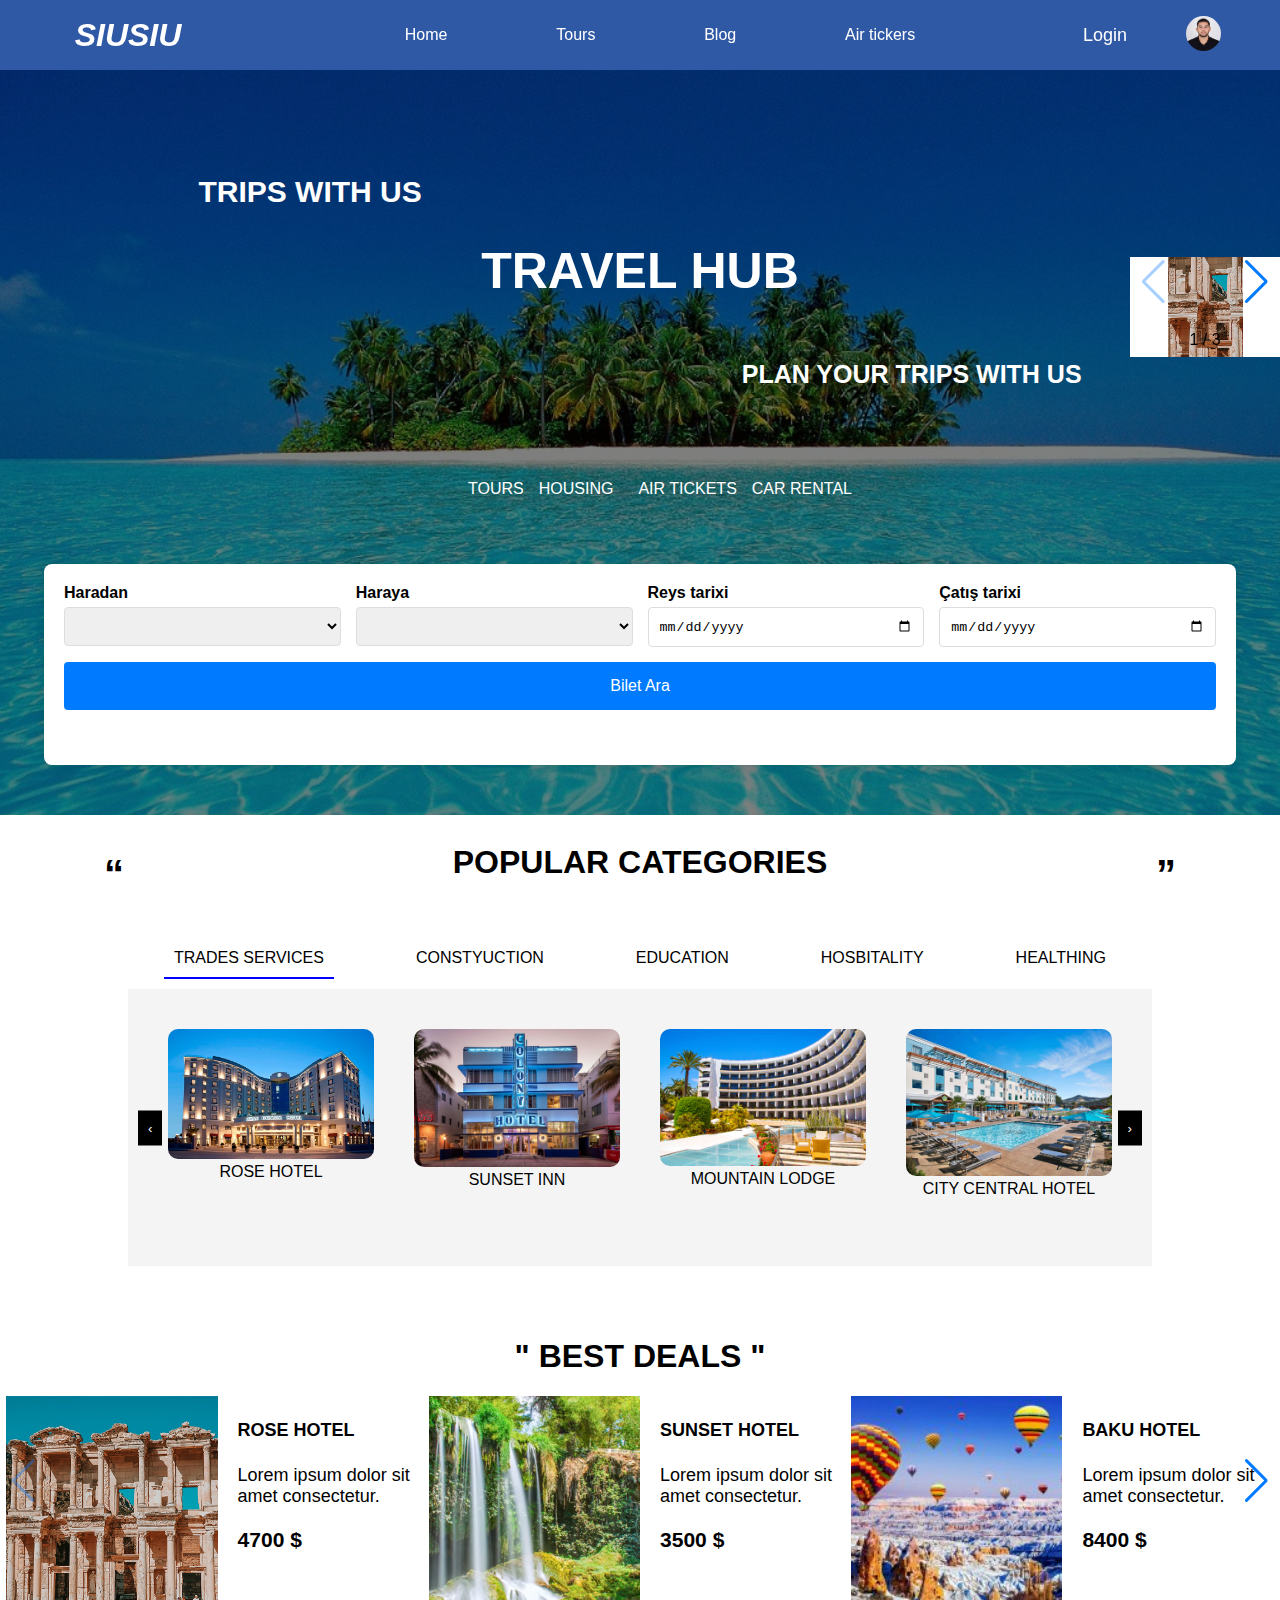
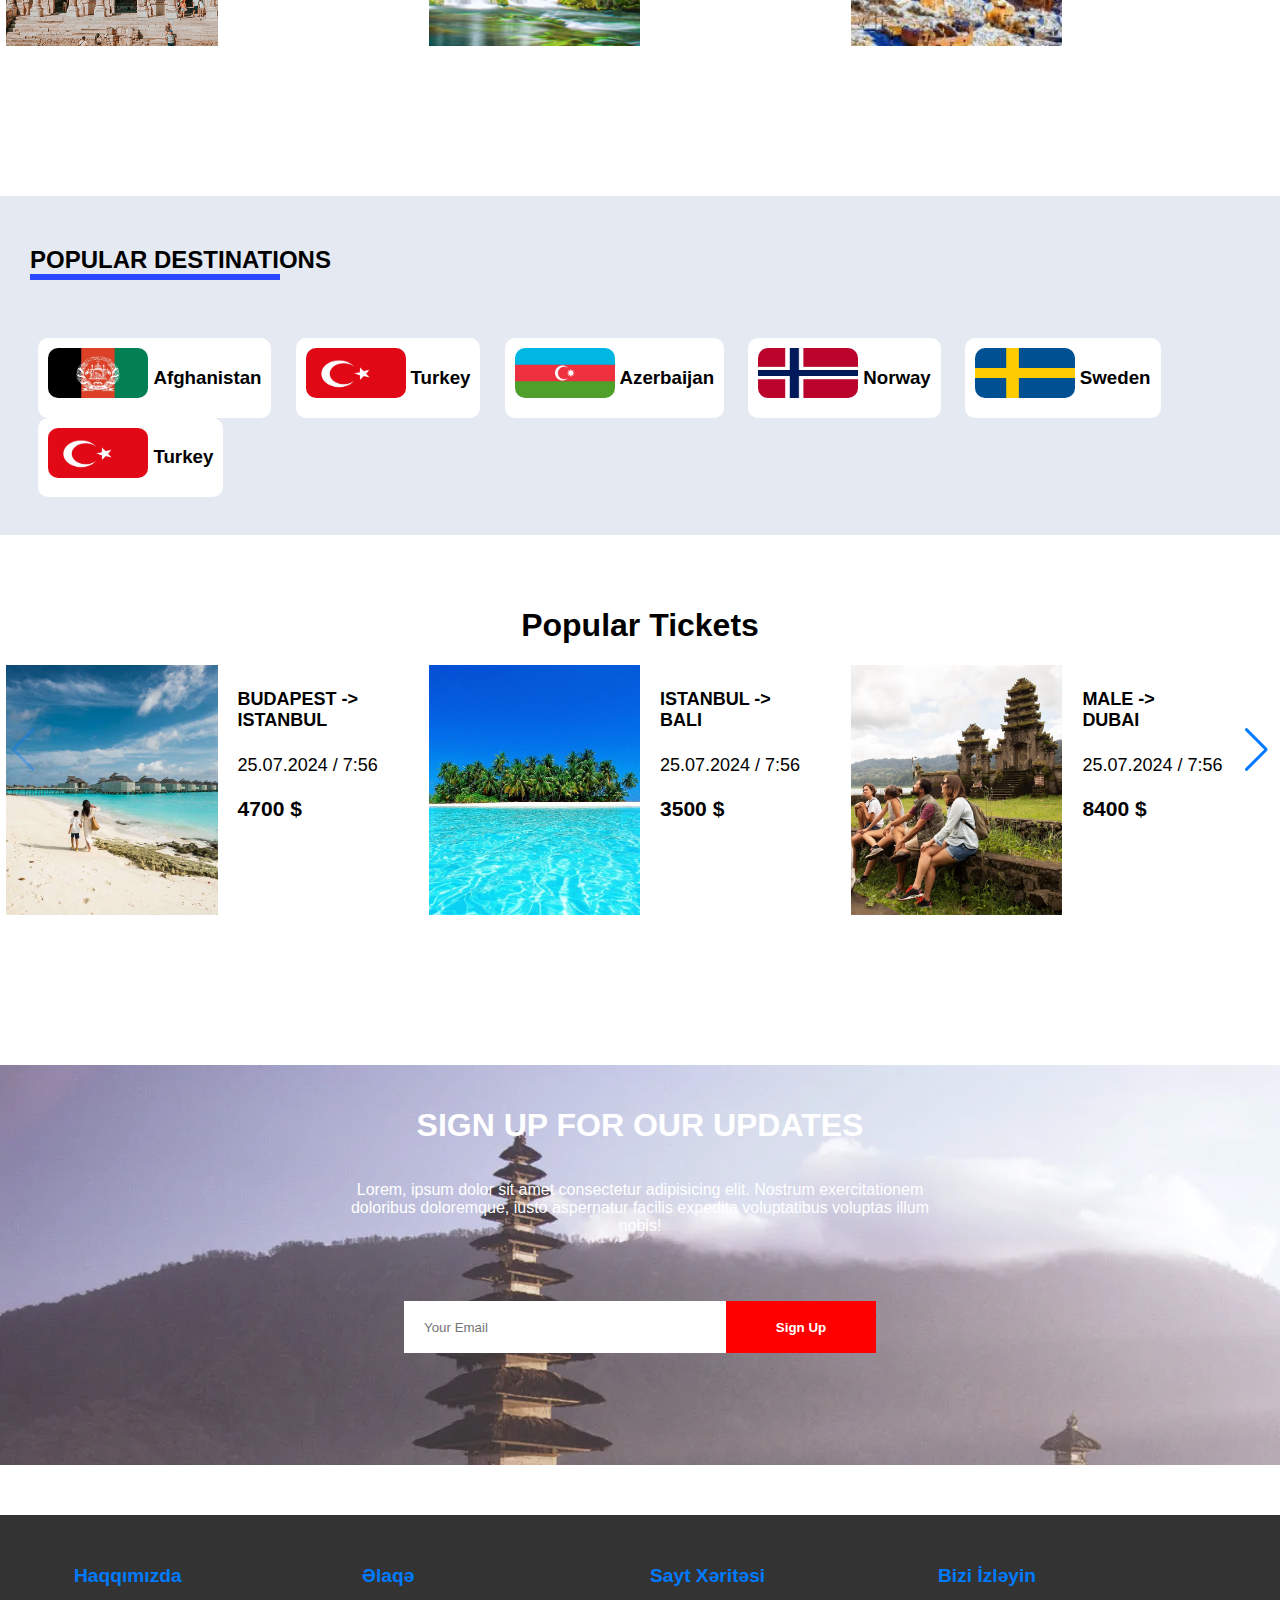
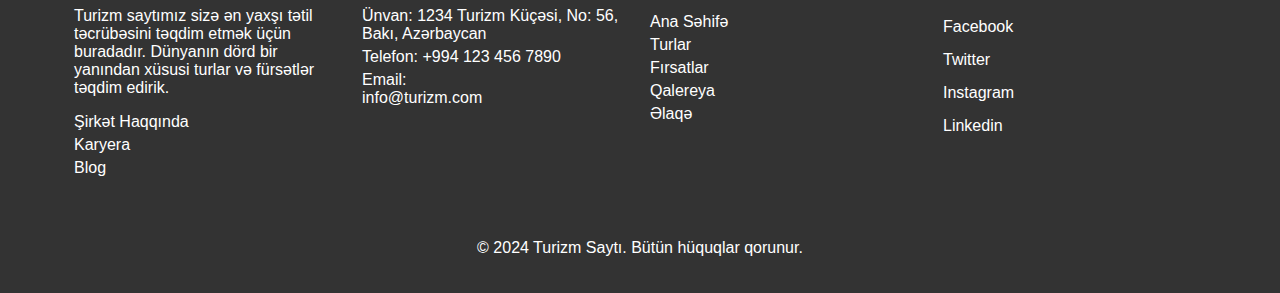
<file: index.html>
<!DOCTYPE html>
<html lang="en">
  <head>
    <meta charset="UTF-8" />
    <meta name="viewport" content="width=device-width, initial-scale=1.0" />
    <title>TRAVEL BLOG</title>
    <link rel="icon" type="image/x-icon" href="./photo/ticket/6350271.png">
    <link rel="stylesheet" href="./style.css" />
    <link
      rel="stylesheet"
      href="https://cdnjs.cloudflare.com/ajax/libs/font-awesome/6.5.1/css/all.min.css"
      integrity="sha512-DTOQO9RWCH3ppGqcWaEA1BIZOC6xxalwEsw9c2QQeAIftl+Vegovlnee1c9QX4TctnWMn13TZye+giMm8e2LwA=="
      crossorigin="anonymous"
      referrerpolicy="no-referrer"
    />
    <link
      rel="stylesheet"
      href="https://cdn.jsdelivr.net/npm/swiper@11/swiper-bundle.min.css"
    />
  </head>
  <body>
    <header>
      <!-- Main Navbar -->
      <div class="mainnavbar">
        <div class="navbar">
          <div class="left-navbar">
            <h1 style="font-style: italic">SIUSIU</h1>
          </div>
          <div class="center-navbar">
            <ul>
              <li><a href="">Home</a></li>
              <li><a href="#menutours">Tours</a></li>
              <li><a href="#menublog">Blog</a></li>
              <li><a href="#menutickets">Air tickers</a></li>
            </ul>
          </div>
          <div class="navbarmenuicon"><i class="fa-solid fa-bars"></i></div>
          <div class="right-navbar">
            <div class="login"><a href="login.html">Login</a></div>
            <div class="pp">
              <img src="./photo/ilkin profil photo.jpeg" alt="" />
            </div>
          </div>
        </div>
      </div>
      <div class="altnavbar">
        <ul>
            <li><a href="">Home</a></li>
            <li><a href="#menutours">Tours</a></li>
            <li><a href="#menublog">Blog</a></li>
            <li><a href="#menutickets">Air tickers</a></li>
        </ul>
      </div>

      <!-- Travel Hub Section -->
      <div class="travelhub">
        <div class="centertravel">
          <h2>TRIPS WITH US</h2>
          <h1>TRAVEL HUB</h1>
          <h3>PLAN YOUR TRIPS WITH US</h3>
        </div>
        <div class="right-travel">
          <div style="height: 100px;" class="swiper mySwiper">
            <div class="swiper-wrapper">
              <div class="swiper-slide">
                <img src="./photo/slayd1.jpg" alt="" />
              </div>
              <div class="swiper-slide">
                <img src="./photo/slayd2.webp" alt="" />
              </div>
              <div class="swiper-slide">
                <img src="./photo/slayd3.jpg" alt="" />
              </div>
              <div class="swiper-slide">
                <img src="./photo/slayd4.webp" alt="" />
              </div>
            </div>
          </div>
          <div class="swiper-button-next"></div>
          <div class="swiper-button-prev"></div>
          <div class="swiper-pagination"></div>
        </div>
      </div>
      <div class="search">
        <div class="search-menu">
          <ul>
            <div class="fortourrespo">
              <li>
                <a href="">TOURS <i class="fa-solid fa-briefcase"></i></a>
              </li>
              <li>
                <a href="">HOUSING <i class="fa-solid fa-house"></i></a>
              </li>
            </div>
            <div class="fortourrespo">
              <li>
                <a href="">AIR TICKETS <i class="fa-solid fa-plane"></i></a>
              </li>
              <li>
                <a href="">CAR RENTAL <i class="fa-solid fa-car"></i></a>
              </li>
            </div>
          </ul>
        </div>
        <div class="ticket-search">
          <form class="search-form" id="search-form">
            <div class="form-group">
              <label for="location-from">Haradan</label>
              <select id="location-from" name="locationfrom" required></select>
            </div>
            <div class="form-group">
              <label for="location-to">Haraya</label>
              <select id="location-to" name="locationto" required></select>
            </div>
            <div class="form-group">
              <label for="date-from">Reys tarixi</label>
              <input type="date" id="date-from" name="datefrom" required />
            </div>
            <div class="form-group">
              <label for="date-to">Çatış tarixi</label>
              <input type="date" id="date-to" name="dateto" required />
            </div>
            <button type="submit">Bilet Ara</button>
            <div id="price-result"></div>
          </form>
        </div>
      </div>
    </header>

    <div id="menutours" class="popular-categories">
      <div class="popular-alt">
        <h1 class="decorative-title">POPULAR CATEGORIES</h1>
        <div class="category-nav">
          <div class="category" data-index="0">TRADES SERVICES</div>
          <div class="category" data-index="1">CONSTYUCTION</div>
          <div class="category" data-index="2">EDUCATION</div>
          <div class="category" data-index="3">HOSBITALITY</div>
          <div class="category" data-index="4">HEALTHING</div>
        </div>
        <div class="slider">
          <div class="slider-wrapper">
            <!-- Slide for Category 1 -->
            <div class="slide" data-index="0">
              <div class="slide-content">
                <div class="tour" id="hotel1-cat1">
                  <img src="./photo/hoteller/hotel1.jpg" alt="Rose Hotel" />
                  ROSE HOTEL
                </div>
                <div class="info" id="info-hotel1-cat1">
                  <h2>Rose Hotel</h2>
                  <p>
                    Rose Hotel, modern ve şık tasarımıyla dikkat çeken, şehir
                    merkezine yakın konumda bir oteldir. Geniş odaları ve
                    muhteşem şehir manzarasıyla konuklarına unutulmaz bir
                    konaklama deneyimi sunar. Otelde ayrıca 24 saat açık bir
                    spor salonu, spa hizmetleri ve gurme restoran bulunmaktadır.
                  </p>
                  <button
                    class="close-btn"
                    onclick="closeInfo('info-hotel1-cat1')"
                  >
                    Kapat
                  </button>
                </div>

                <div class="tour" id="hotel2-cat1">
                  <img src="./photo/hoteller/hotel2.jpg" alt="Sunset Inn" />

                  SUNSET INN
                </div>
                <div class="info" id="info-hotel2-cat1">
                  <h2>Sunset Inn</h2>
                  <p>
                    Sunset Inn, sahil kenarında konforlu bir konaklama sunar.
                    Rahat odaları ve harika deniz manzarası ile tatilciler için
                    mükemmel bir tercih olan bu otel, aynı zamanda açık yüzme
                    havuzu ve lezzetli yemeklerin sunulduğu restoranıyla da
                    bilinir.
                  </p>
                  <button
                    class="close-btn"
                    onclick="closeInfo('info-hotel2-cat1')"
                  >
                    Kapat
                  </button>
                </div>

                <div class="tour" id="hotel3-cat1">
                  <img src="./photo/hoteller/hotel3.jpg" alt="Mountain Lodge" />

                  MOUNTAIN LODGE
                </div>
                <div class="info" id="info-hotel3-cat1">
                  <h2>Mountain Lodge</h2>
                  <p>
                    Mountain Lodge, dağ manzaralı odaları ve doğal çevresiyle
                    dikkat çeker. Misafirlerine doğa ile iç içe bir deneyim
                    sunan bu otel, ayrıca yürüyüş parkurları ve açık hava
                    aktiviteleri için ideal bir yerdir.
                  </p>
                  <button
                    class="close-btn"
                    onclick="closeInfo('info-hotel3-cat1')"
                  >
                    Kapat
                  </button>
                </div>

                <div class="tour" id="hotel4-cat1">
                  <img
                    src="./photo/hoteller/hotel4.jpg"
                    alt="City Central Hotel"
                  />

                  CITY CENTRAL HOTEL
                </div>
                <div class="info" id="info-hotel4-cat1">
                  <h2>City Central Hotel</h2>
                  <p>
                    City Central Hotel, şehrin kalbinde yer alan ve alışveriş
                    bölgelerine yakın konumda bulunan bir oteldir. Konforlu
                    odaları, modern olanakları ve çeşitli yemek seçenekleri ile
                    konuklarına rahat bir konaklama sunar.
                  </p>
                  <button
                    class="close-btn"
                    onclick="closeInfo('info-hotel4-cat1')"
                  >
                    Kapat
                  </button>
                </div>
              </div>
            </div>

            <!-- Slide for Category 2 -->
            <div class="slide" data-index="1">
              <div class="slide-content">
                <div class="tour" id="hotel1-cat2">
                  <img src="./photo/hoteller/hotel1.jpg" alt="Rose Hotel" />
                  <div class="favorite-icon">&#9825;</div>
                  ROSE HOTEL
                </div>
                <div class="info" id="info-hotel1-cat2">
                  <h2>Rose Hotel</h2>
                  <p>
                    Rose Hotel, modern ve şık tasarımıyla dikkat çeken, şehir
                    merkezine yakın konumda bir oteldir. Geniş odaları ve
                    muhteşem şehir manzarasıyla konuklarına unutulmaz bir
                    konaklama deneyimi sunar. Otelde ayrıca 24 saat açık bir
                    spor salonu, spa hizmetleri ve gurme restoran bulunmaktadır.
                  </p>
                  <button
                    class="close-btn"
                    onclick="closeInfo('info-hotel1-cat2')"
                  >
                    Kapat
                  </button>
                </div>

                <div class="tour" id="hotel2-cat2">
                  <img src="./photo/hoteller/hotel2.jpg" alt="Sunset Inn" />
                  <div class="favorite-icon">&#9825;</div>
                  SUNSET INN
                </div>
                <div class="info" id="info-hotel2-cat2">
                  <h2>Sunset Inn</h2>
                  <p>
                    Sunset Inn, sahil kenarında konforlu bir konaklama sunar.
                    Rahat odaları ve harika deniz manzarası ile tatilciler için
                    mükemmel bir tercih olan bu otel, aynı zamanda açık yüzme
                    havuzu ve lezzetli yemeklerin sunulduğu restoranıyla da
                    bilinir.
                  </p>
                  <button
                    class="close-btn"
                    onclick="closeInfo('info-hotel2-cat2')"
                  >
                    Kapat
                  </button>
                </div>

                <div class="tour" id="hotel3-cat2">
                  <img src="./photo/hoteller/hotel3.jpg" alt="Mountain Lodge" />
                  <div class="favorite-icon">&#9825;</div>
                  MOUNTAIN LODGE
                </div>
                <div class="info" id="info-hotel3-cat2">
                  <h2>Mountain Lodge</h2>
                  <p>
                    Mountain Lodge, dağ manzaralı odaları ve doğal çevresiyle
                    dikkat çeker. Misafirlerine doğa ile iç içe bir deneyim
                    sunan bu otel, ayrıca yürüyüş parkurları ve açık hava
                    aktiviteleri için ideal bir yerdir.
                  </p>
                  <button
                    class="close-btn"
                    onclick="closeInfo('info-hotel3-cat2')"
                  >
                    Kapat
                  </button>
                </div>

                <div class="tour" id="hotel4-cat2">
                  <img
                    src="./photo/hoteller/hotel4.jpg"
                    alt="City Central Hotel"
                  />
                  <div class="favorite-icon">&#9825;</div>
                  CITY CENTRAL HOTEL
                </div>
                <div class="info" id="info-hotel4-cat2">
                  <h2>City Central Hotel</h2>
                  <p>
                    City Central Hotel, şehrin kalbinde yer alan ve alışveriş
                    bölgelerine yakın konumda bulunan bir oteldir. Konforlu
                    odaları, modern olanakları ve çeşitli yemek seçenekleri ile
                    konuklarına rahat bir konaklama sunar.
                  </p>
                  <button
                    class="close-btn"
                    onclick="closeInfo('info-hotel4-cat2')"
                  >
                    Kapat
                  </button>
                </div>
              </div>
            </div>

            <!-- Slide for Category 3 -->
            <div class="slide" data-index="2">
              <div class="slide-content">
                <div class="tour" id="hotel1-cat3">
                  <img src="./photo/hoteller/hotel1.jpg" alt="Rose Hotel" />
                  <div class="favorite-icon">&#9825;</div>
                  ROSE HOTEL
                </div>
                <div class="info" id="info-hotel1-cat3">
                  <h2>Rose Hotel</h2>
                  <p>
                    Rose Hotel, modern ve şık tasarımıyla dikkat çeken, şehir
                    merkezine yakın konumda bir oteldir. Geniş odaları ve
                    muhteşem şehir manzarasıyla konuklarına unutulmaz bir
                    konaklama deneyimi sunar. Otelde ayrıca 24 saat açık bir
                    spor salonu, spa hizmetleri ve gurme restoran bulunmaktadır.
                  </p>
                  <button
                    class="close-btn"
                    onclick="closeInfo('info-hotel1-cat3')"
                  >
                    Kapat
                  </button>
                </div>

                <div class="tour" id="hotel2-cat3">
                  <img src="./photo/hoteller/hotel2.jpg" alt="Sunset Inn" />
                  <div class="favorite-icon">&#9825;</div>
                  SUNSET INN
                </div>
                <div class="info" id="info-hotel2-cat3">
                  <h2>Sunset Inn</h2>
                  <p>
                    Sunset Inn, sahil kenarında konforlu bir konaklama sunar.
                    Rahat odaları ve harika deniz manzarası ile tatilciler için
                    mükemmel bir tercih olan bu otel, aynı zamanda açık yüzme
                    havuzu ve lezzetli yemeklerin sunulduğu restoranıyla da
                    bilinir.
                  </p>
                  <button
                    class="close-btn"
                    onclick="closeInfo('info-hotel2-cat3')"
                  >
                    Kapat
                  </button>
                </div>

                <div class="tour" id="hotel3-cat3">
                  <img src="./photo/hoteller/hotel3.jpg" alt="Mountain Lodge" />
                  <div class="favorite-icon">&#9825;</div>
                  MOUNTAIN LODGE
                </div>
                <div class="info" id="info-hotel3-cat3">
                  <h2>Mountain Lodge</h2>
                  <p>
                    Mountain Lodge, dağ manzaralı odaları ve doğal çevresiyle
                    dikkat çeker. Misafirlerine doğa ile iç içe bir deneyim
                    sunan bu otel, ayrıca yürüyüş parkurları ve açık hava
                    aktiviteleri için ideal bir yerdir.
                  </p>
                  <button
                    class="close-btn"
                    onclick="closeInfo('info-hotel3-cat3')"
                  >
                    Kapat
                  </button>
                </div>

                <div class="tour" id="hotel4-cat3">
                  <img
                    src="./photo/hoteller/hotel4.jpg"
                    alt="City Central Hotel"
                  />
                  <div class="favorite-icon">&#9825;</div>
                  CITY CENTRAL HOTEL
                </div>
                <div class="info" id="info-hotel4-cat3">
                  <h2>City Central Hotel</h2>
                  <p>
                    City Central Hotel, şehrin kalbinde yer alan ve alışveriş
                    bölgelerine yakın konumda bulunan bir oteldir. Konforlu
                    odaları, modern olanakları ve çeşitli yemek seçenekleri ile
                    konuklarına rahat bir konaklama sunar.
                  </p>
                  <button
                    class="close-btn"
                    onclick="closeInfo('info-hotel4-cat3')"
                  >
                    Kapat
                  </button>
                </div>
              </div>
            </div>

            <!-- Slide for Category 4 -->
            <div class="slide" data-index="3">
              <div class="slide-content">
                <div class="tour" id="hotel1-cat4">
                  <img src="./photo/hoteller/hotel1.jpg" alt="Rose Hotel" />
                  <div class="favorite-icon">&#9825;</div>
                  ROSE HOTEL
                </div>
                <div class="info" id="info-hotel1-cat4">
                  <h2>Rose Hotel</h2>
                  <p>
                    Rose Hotel, modern ve şık tasarımıyla dikkat çeken, şehir
                    merkezine yakın konumda bir oteldir. Geniş odaları ve
                    muhteşem şehir manzarasıyla konuklarına unutulmaz bir
                    konaklama deneyimi sunar. Otelde ayrıca 24 saat açık bir
                    spor salonu, spa hizmetleri ve gurme restoran bulunmaktadır.
                  </p>
                  <button
                    class="close-btn"
                    onclick="closeInfo('info-hotel1-cat4')"
                  >
                    Kapat
                  </button>
                </div>

                <div class="tour" id="hotel2-cat4">
                  <img src="./photo/hoteller/hotel2.jpg" alt="Sunset Inn" />
                  <div class="favorite-icon">&#9825;</div>
                  SUNSET INN
                </div>
                <div class="info" id="info-hotel2-cat4">
                  <h2>Sunset Inn</h2>
                  <p>
                    Sunset Inn, sahil kenarında konforlu bir konaklama sunar.
                    Rahat odaları ve harika deniz manzarası ile tatilciler için
                    mükemmel bir tercih olan bu otel, aynı zamanda açık yüzme
                    havuzu ve lezzetli yemeklerin sunulduğu restoranıyla da
                    bilinir.
                  </p>
                  <button
                    class="close-btn"
                    onclick="closeInfo('info-hotel2-cat4')"
                  >
                    Kapat
                  </button>
                </div>

                <div class="tour" id="hotel3-cat4">
                  <img src="./photo/hoteller/hotel3.jpg" alt="Mountain Lodge" />
                  <div class="favorite-icon">&#9825;</div>
                  MOUNTAIN LODGE
                </div>
                <div class="info" id="info-hotel3-cat4">
                  <h2>Mountain Lodge</h2>
                  <p>
                    Mountain Lodge, dağ manzaralı odaları ve doğal çevresiyle
                    dikkat çeker. Misafirlerine doğa ile iç içe bir deneyim
                    sunan bu otel, ayrıca yürüyüş parkurları ve açık hava
                    aktiviteleri için ideal bir yerdir.
                  </p>
                  <button
                    class="close-btn"
                    onclick="closeInfo('info-hotel3-cat4')"
                  >
                    Kapat
                  </button>
                </div>

                <div class="tour" id="hotel4-cat4">
                  <img
                    src="./photo/hoteller/hotel4.jpg"
                    alt="City Central Hotel"
                  />
                  <div class="favorite-icon">&#9825;</div>
                  CITY CENTRAL HOTEL
                </div>
                <div class="info" id="info-hotel4-cat4">
                  <h2>City Central Hotel</h2>
                  <p>
                    City Central Hotel, şehrin kalbinde yer alan ve alışveriş
                    bölgelerine yakın konumda bulunan bir oteldir. Konforlu
                    odaları, modern olanakları ve çeşitli yemek seçenekleri ile
                    konuklarına rahat bir konaklama sunar.
                  </p>
                  <button
                    class="close-btn"
                    onclick="closeInfo('info-hotel4-cat4')"
                  >
                    Kapat
                  </button>
                </div>
              </div>
            </div>

            <!-- Slide for Category 5 -->
            <div class="slide" data-index="4">
              <div class="slide-content">
                <div class="tour" id="hotel1-cat5">
                  <img src="./photo/hoteller/hotel1.jpg" alt="Rose Hotel" />
                  <div class="favorite-icon">&#9825;</div>
                  ROSE HOTEL
                </div>
                <div class="info" id="info-hotel1-cat5">
                  <h2>Rose Hotel</h2>
                  <p>
                    Rose Hotel, modern ve şık tasarımıyla dikkat çeken, şehir
                    merkezine yakın konumda bir oteldir. Geniş odaları ve
                    muhteşem şehir manzarasıyla konuklarına unutulmaz bir
                    konaklama deneyimi sunar. Otelde ayrıca 24 saat açık bir
                    spor salonu, spa hizmetleri ve gurme restoran bulunmaktadır.
                  </p>
                  <button
                    class="close-btn"
                    onclick="closeInfo('info-hotel1-cat5')"
                  >
                    Kapat
                  </button>
                </div>

                <div class="tour" id="hotel2-cat5">
                  <img src="./photo/hoteller/hotel2.jpg" alt="Sunset Inn" />
                  <div class="favorite-icon">&#9825;</div>
                  SUNSET INN
                </div>
                <div class="info" id="info-hotel2-cat5">
                  <h2>Sunset Inn</h2>
                  <p>
                    Sunset Inn, sahil kenarında konforlu bir konaklama sunar.
                    Rahat odaları ve harika deniz manzarası ile tatilciler için
                    mükemmel bir tercih olan bu otel, aynı zamanda açık yüzme
                    havuzu ve lezzetli yemeklerin sunulduğu restoranıyla da
                    bilinir.
                  </p>
                  <button
                    class="close-btn"
                    onclick="closeInfo('info-hotel2-cat5')"
                  >
                    Kapat
                  </button>
                </div>

                <div class="tour" id="hotel3-cat5">
                  <img src="./photo/hoteller/hotel3.jpg" alt="Mountain Lodge" />
                  <div class="favorite-icon">&#9825;</div>
                  MOUNTAIN LODGE
                </div>
                <div class="info" id="info-hotel3-cat5">
                  <h2>Mountain Lodge</h2>
                  <p>
                    Mountain Lodge, dağ manzaralı odaları ve doğal çevresiyle
                    dikkat çeker. Misafirlerine doğa ile iç içe bir deneyim
                    sunan bu otel, ayrıca yürüyüş parkurları ve açık hava
                    aktiviteleri için ideal bir yerdir.
                  </p>
                  <button
                    class="close-btn"
                    onclick="closeInfo('info-hotel3-cat5')"
                  >
                    Kapat
                  </button>
                </div>

                <div class="tour" id="hotel4-cat5">
                  <img
                    src="./photo/hoteller/hotel4.jpg"
                    alt="City Central Hotel"
                  />
                  <div class="favorite-icon">&#9825;</div>
                  CITY CENTRAL HOTEL
                </div>
                <div class="info" id="info-hotel4-cat5">
                  <h2>City Central Hotel</h2>
                  <p>
                    City Central Hotel, şehrin kalbinde yer alan ve alışveriş
                    bölgelerine yakın konumda bulunan bir oteldir. Konforlu
                    odaları, modern olanakları ve çeşitli yemek seçenekleri ile
                    konuklarına rahat bir konaklama sunar.
                  </p>
                  <button
                    class="close-btn"
                    onclick="closeInfo('info-hotel4-cat5')"
                  >
                    Kapat
                  </button>
                </div>
              </div>
            </div>
          </div>
          <button class="prev">‹</button>
          <button class="next">›</button>
        </div>
      </div>
    </div>

    <div class="swiper mySwiper">
      <h1 style="text-align: center">" BEST DEALS "</h1>
      <div class="swiper-wrapper">
        <div class="swiper-slide">
          <a href="turbir.html">
            <div class="swipalt">
              <img src="./photo/slayd1.jpg" alt="" />
              <span class="swipspan">
                <h4>ROSE HOTEL</h4>
                <i class="fa-solid fa-star"></i>
                <i class="fa-solid fa-star"></i>
                <i class="fa-solid fa-star"></i>
                <i class="fa-solid fa-star"></i>
                <i class="fa-regular fa-star"></i>
                <p>Lorem ipsum dolor sit amet consectetur.</p>
                <h3>4700 $</h3>
              </span>
            </div>
          </a>
          <a href="turiki.html">
            <div class="swipalt">
              <img src="./photo/slayd2.webp" alt="" />
              <span class="swipspan">
                <h4>SUNSET HOTEL</h4>
                <i class="fa-solid fa-star"></i>
                <i class="fa-solid fa-star"></i>
                <i class="fa-solid fa-star"></i>
                <i class="fa-solid fa-star"></i>
                <i class="fa-regular fa-star"></i>
                <p>Lorem ipsum dolor sit amet consectetur.</p>
                <h3>3500 $</h3>
              </span>
            </div>
          </a>
          <a href="turuc.html">
            <div class="swipalt">
              <img src="./photo/slayd3.jpg" alt="" />
              <span class="swipspan">
                <h4>BAKU HOTEL</h4>
                <i class="fa-solid fa-star"></i>
                <i class="fa-solid fa-star"></i>
                <i class="fa-solid fa-star"></i>
                <i class="fa-solid fa-star"></i>
                <i class="fa-regular fa-star"></i>
                <p>Lorem ipsum dolor sit amet consectetur.</p>
                <h3>8400 $</h3>
              </span>
            </div>
          </a>
        </div>
        <div class="swiper-slide">
          <div class="swipalt">
            <img src="./photo/slayd1.jpg" alt="" />
            <span class="swipspan">
              <h4>ROSE HOTEL</h4>
              <i class="fa-solid fa-star"></i>
              <i class="fa-solid fa-star"></i>
              <i class="fa-solid fa-star"></i>
              <i class="fa-solid fa-star"></i>
              <i class="fa-regular fa-star"></i>
              <p>Lorem ipsum dolor sit amet consectetur.</p>
              <h3>4700 $</h3>
            </span>
          </div>
          <div class="swipalt">
            <img src="./photo/slayd2.webp" alt="" />
            <span class="swipspan">
              <h4>SUNSET HOTEL</h4>
              <i class="fa-solid fa-star"></i>
              <i class="fa-solid fa-star"></i>
              <i class="fa-solid fa-star"></i>
              <i class="fa-solid fa-star"></i>
              <i class="fa-regular fa-star"></i>
              <p>Lorem ipsum dolor sit amet consectetur.</p>
              <h3>3500 $</h3>
            </span>
          </div>
          <div class="swipalt">
            <img src="./photo/slayd3.jpg" alt="" />
            <span class="swipspan">
              <h4>BAKU HOTEL</h4>
              <i class="fa-solid fa-star"></i>
              <i class="fa-solid fa-star"></i>
              <i class="fa-solid fa-star"></i>
              <i class="fa-solid fa-star"></i>
              <i class="fa-regular fa-star"></i>
              <p>Lorem ipsum dolor sit amet consectetur.</p>
              <h3>8400 $</h3>
            </span>
          </div>
        </div>
        <div class="swiper-slide">
          <div class="swipalt">
            <img src="./photo/slayd1.jpg" alt="" />
            <span class="swipspan">
              <h4>ROSE HOTEL</h4>
              <i class="fa-solid fa-star"></i>
              <i class="fa-solid fa-star"></i>
              <i class="fa-solid fa-star"></i>
              <i class="fa-solid fa-star"></i>
              <i class="fa-regular fa-star"></i>
              <p>Lorem ipsum dolor sit amet consectetur.</p>
              <h3>4700 $</h3>
            </span>
          </div>
          <div class="swipalt">
            <img src="./photo/slayd2.webp" alt="" />
            <span class="swipspan">
              <h4>SUNSET HOTEL</h4>
              <i class="fa-solid fa-star"></i>
              <i class="fa-solid fa-star"></i>
              <i class="fa-solid fa-star"></i>
              <i class="fa-solid fa-star"></i>
              <i class="fa-regular fa-star"></i>
              <p>Lorem ipsum dolor sit amet consectetur.</p>
              <h3>3500 $</h3>
            </span>
          </div>
          <div class="swipalt">
            <img src="./photo/slayd3.jpg" alt="" />
            <span class="swipspan">
              <h4>BAKU HOTEL</h4>
              <i class="fa-solid fa-star"></i>
              <i class="fa-solid fa-star"></i>
              <i class="fa-solid fa-star"></i>
              <i class="fa-solid fa-star"></i>
              <i class="fa-regular fa-star"></i>
              <p>Lorem ipsum dolor sit amet consectetur.</p>
              <h3>8400 $</h3>
            </span>
          </div>
        </div>
      </div>
      <div class="swiper-button-next"></div>
      <div class="swiper-button-prev"></div>
    </div>

    <div id="menublog" class="contr">
      <h2>POPULAR DESTINATIONS</h2>
      <div class="contrs">
        <a href="afgan.html">
          <div class="contr1">
            <img src="./photo/countryflag/Flag-Afghanistan.webp" alt="" />
            <h3>Afghanistan</h3>
          </div>
        </a>
        <a href="turkey.html">
          <div class="contr1">
            <img src="./photo/countryflag/Flag-Turkey.webp" alt="" />
            <h3>Turkey</h3>
          </div>
        </a>
        <a href="azer.html">
          <div class="contr1">
            <img src="./photo/countryflag/Flag_of_Azerbaijan.svg.png" alt="" />
            <h3>Azerbaijan</h3>
          </div>
        </a>
        <a href="norvay.html">
          <div class="contr1">
            <img src="./photo/countryflag/Flag_of_Norway.svg.png" alt="" />
            <h3>Norway</h3>
          </div>
        </a>
        <a href="sweden.html">
          <div class="contr1">
            <img src="./photo/countryflag/Flag_of_Sweden.svg.png" alt="" />
            <h3>Sweden</h3>
          </div>
        </a>
        <a href="turkey.html">
          <div class="contr1">
            <img src="./photo/countryflag/Flag-Turkey.webp" alt="" />
            <h3>Turkey</h3>
          </div>
        </a>

      </div>
    </div>

    <div id="menutickets" class="swiper mySwiper">
        <h1 style="text-align: center;">Popular Tickets</h1>
        <div class="swiper-wrapper">
          <div class="swiper-slide">
            <a href="ticket.html">
              <div class="swipalt">
                <img src="./photo/maldiv.jpg" alt="" />
                <span class="swipspan">
                  <h4>BUDAPEST -> <br>
                    ISTANBUL</h4>
                  </h4>
                  <p>25.07.2024 / 7:56</p>
                  <h3>4700 $</h3>
                </span>
              </div>
            </a>
            <a href="ticket.html">
              <div class="swipalt">
                <img src="./photo/maldivler-hakkinda-bilgiler.jpg" alt="" />
                <span class="swipspan">
                  <h4>  <h4>ISTANBUL -> <br>
                    BALI</h4></h4>
           
                    <p>25.07.2024 / 7:56</p>
                  <h3>3500 $</h3>
                </span>
              </div>
            </a>
            <a href="ticket.html">
              <div class="swipalt">
                <img src="./photo/ticket/bf25b4ad-eded-47a3-8fd4-08af2b1f9440.avif" alt="" />
                <span class="swipspan">
                    <h4>  <h4>MALE -> <br>
                        DUBAI</h4></h4>
                        <p>25.07.2024 / 7:56</p>
                  <h3>8400 $</h3>
                </span>
              </div>
            </a>
          </div>
          <div class="swiper-slide">
            <div class="swipalt">
              <img src="./photo/ticket/0619-0941_bali.jpg" alt="" />
              <span class="swipspan">
                <h4>  <h4>BAKU -> <br>
                    ISTANBUL</h4></h4>
                    <p>25.07.2024 / 7:56</p>
                <h3>4700 $</h3>
              </span>
            </div>
            <div class="swipalt">
              <img src="./photo//ticket/bf25b4ad-eded-47a3-8fd4-08af2b1f9440.avif" alt="" />
              <span class="swipspan">
                <h4>SUNSET HOTEL</h4>
                <p>25.07.2024 / 7:56</p>
                <h3>3500 $</h3>
              </span>
            </div>
            <div class="swipalt">
              <img src="./photo/ticket/peter-chen-Re_mehWVo-A-unsplash.webp" alt="" />
              <span class="swipspan">
                <h4>BAKU HOTEL</h4>
                <p>25.07.2024 / 7:56</p>
                <h3>8400 $</h3>
              </span>
            </div>
          </div>
          <div class="swiper-slide">
            <div class="swipalt">
              <img src="./photo/ticket/0619-0941_bali.jpg" alt="" />
              <span class="swipspan">
                <h4>ROSE HOTEL</h4>
                <p>25.07.2024 / 7:56</p>
                <h3>4700 $</h3>
              </span>
            </div>
            <div class="swipalt">
              <img src="./photo/ticket/best-hotel-bali.jpeg" alt="" />
              <span class="swipspan">
                <p>25.07.2024 / 7:56</p>
                <h3>3500 $</h3>
              </span>
            </div>
            <div class="swipalt">
              <img src="./photo/ticket/peter-chen-Re_mehWVo-A-unsplash.webp" alt="" />
              <span class="swipspan">
                <h4>BAKU HOTEL</h4>
                <p>25.07.2024 / 7:56</p>
                <h3>8400 $</h3>
              </span>
            </div>
          </div>
        </div>
        <div class="swiper-button-next"></div>
        <div class="swiper-button-prev"></div>
      </div>

      <div class="forest">
        <div class="content">
            <h1>SIGN UP FOR OUR UPDATES</h1>
            <p>Lorem, ipsum dolor sit amet consectetur adipisicing elit. Nostrum exercitationem doloribus doloremque, iusto aspernatur facilis expedita voluptatibus voluptas illum nobis!</p>
            <form action="">
                <input type="email" placeholder="Your Email" />
                <button type="submit">Sign Up</button>
            </form>
        </div>
      </div>

      <footer>
        <div class="container">
            <div class="footer-sections">
                <div class="footer-section about">
                    <h3>Haqqımızda</h3>
                    <p>Turizm saytımız sizə ən yaxşı tətil təcrübəsini təqdim etmək üçün buradadır. Dünyanın dörd bir yanından xüsusi turlar və fürsətlər təqdim edirik.</p>
                    <ul>
                        <li><a href="#">Şirkət Haqqında</a></li>
                        <li><a href="#">Karyera</a></li>
                        <li><a href="#">Blog</a></li>
                    </ul>
                </div>
                <div class="footer-section contact">
                    <h3>Əlaqə</h3>
                    <p>Ünvan: 1234 Turizm Küçəsi, No: 56, Bakı, Azərbaycan</p>
                    <p>Telefon: +994 123 456 7890</p>
                    <p>Email: <a href="mailto:info@turizm.com">info@turizm.com</a></p>
                </div>
                <div class="footer-section links">
                    <h3>Sayt Xəritəsi</h3>
                    <ul>
                        <li><a href="#">Ana Səhifə</a></li>
                        <li><a href="#">Turlar</a></li>
                        <li><a href="#">Fırsatlar</a></li>
                        <li><a href="#">Qalereya</a></li>
                        <li><a href="#">Əlaqə</a></li>
                    </ul>
                </div>
                <div class="footer-section social">
                    <h3>Bizi İzləyin</h3>
                    <ul>
                        <li>
                            <a href="#">
                                <i class="fab fa-facebook-f">
                                </i>
                                <p>Facebook</p>
                            </a>
                        </li>
                        <li>
                            <a href="#">
                                <i class="fab fa-twitter">
                                </i>
                                <p>Twitter</p>
                            </a>
                        </li>
                        <li>
                            <a href="#">
                                <i class="fab fa-instagram">
                                </i>
                                <p>Instagram</p>
                            </a>
                        </li>
                        <li>
                            <a href="#">
                                <i class="fab fa-linkedin-in">
                                </i>
                                <p>Linkedin</p>
                            </a>
                        </li>
                    </ul>
                </div>
            </div>
            <div class="footer-bottom">
                <p>&copy; 2024 Turizm Saytı. Bütün hüquqlar qorunur.</p>
            </div>
        </div>
    </footer>

  
    <script src="https://cdn.jsdelivr.net/npm/swiper@11/swiper-bundle.min.js"></script>
    <script src="./script.js"></script>
  </body>
</html>
</file>
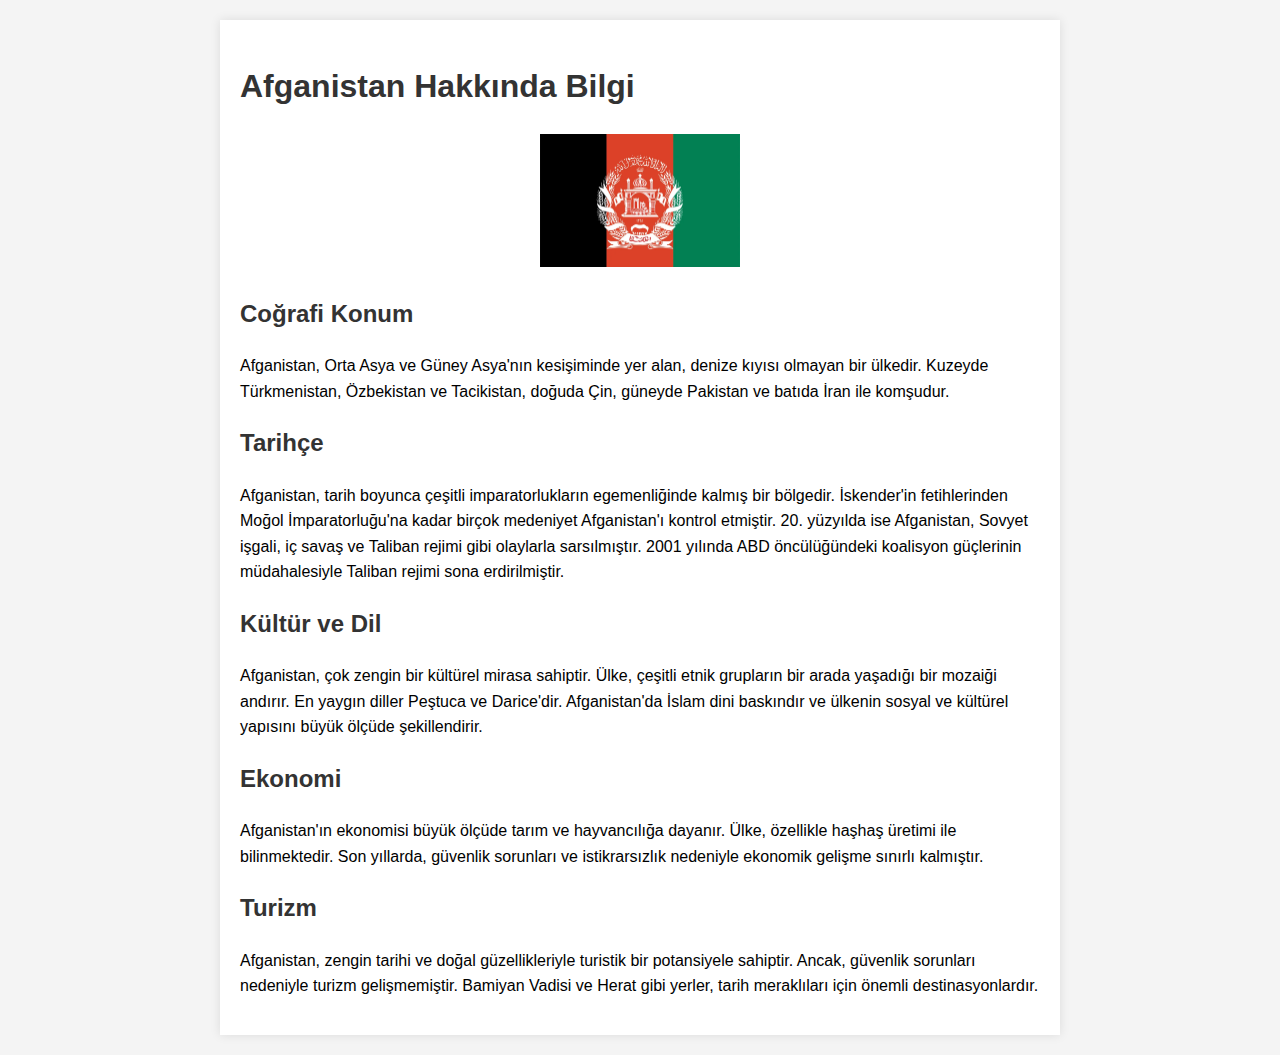
<file: afgan.html>
<!DOCTYPE html>
<html lang="tr">
<head>
    <meta charset="UTF-8">
    <meta name="viewport" content="width=device-width, initial-scale=1.0">
    <title>Afganistan Hakkında Bilgi</title>
    <style>
        body {
            font-family: Arial, sans-serif;
            line-height: 1.6;
            background-color: #f4f4f4;
            margin: 0;
            padding: 20px;
        }
        h1, h2 {
            color: #333;
        }
        .container {
            max-width: 800px;
            margin: auto;
            background: #fff;
            padding: 20px;
            box-shadow: 0 0 10px rgba(0, 0, 0, 0.1);
        }
        .flag {
            text-align: center;
            margin: 20px 0;
        }
        .flag img {
            width: 200px;
        }
    </style>
</head>
<body>
    <div class="container">
        <h1>Afganistan Hakkında Bilgi</h1>
        
        <div class="flag">
            <img src="./photo/countryflag/Flag-Afghanistan.webp" alt="Afganistan Bayrağı">
        </div>

        <h2>Coğrafi Konum</h2>
        <p>Afganistan, Orta Asya ve Güney Asya'nın kesişiminde yer alan, denize kıyısı olmayan bir ülkedir. Kuzeyde Türkmenistan, Özbekistan ve Tacikistan, doğuda Çin, güneyde Pakistan ve batıda İran ile komşudur.</p>

        <h2>Tarihçe</h2>
        <p>Afganistan, tarih boyunca çeşitli imparatorlukların egemenliğinde kalmış bir bölgedir. İskender'in fetihlerinden Moğol İmparatorluğu'na kadar birçok medeniyet Afganistan'ı kontrol etmiştir. 20. yüzyılda ise Afganistan, Sovyet işgali, iç savaş ve Taliban rejimi gibi olaylarla sarsılmıştır. 2001 yılında ABD öncülüğündeki koalisyon güçlerinin müdahalesiyle Taliban rejimi sona erdirilmiştir.</p>

        <h2>Kültür ve Dil</h2>
        <p>Afganistan, çok zengin bir kültürel mirasa sahiptir. Ülke, çeşitli etnik grupların bir arada yaşadığı bir mozaiği andırır. En yaygın diller Peştuca ve Darice'dir. Afganistan'da İslam dini baskındır ve ülkenin sosyal ve kültürel yapısını büyük ölçüde şekillendirir.</p>

        <h2>Ekonomi</h2>
        <p>Afganistan'ın ekonomisi büyük ölçüde tarım ve hayvancılığa dayanır. Ülke, özellikle haşhaş üretimi ile bilinmektedir. Son yıllarda, güvenlik sorunları ve istikrarsızlık nedeniyle ekonomik gelişme sınırlı kalmıştır.</p>

        <h2>Turizm</h2>
        <p>Afganistan, zengin tarihi ve doğal güzellikleriyle turistik bir potansiyele sahiptir. Ancak, güvenlik sorunları nedeniyle turizm gelişmemiştir. Bamiyan Vadisi ve Herat gibi yerler, tarih meraklıları için önemli destinasyonlardır.</p>
    </div>
</body>
</html>
</file>
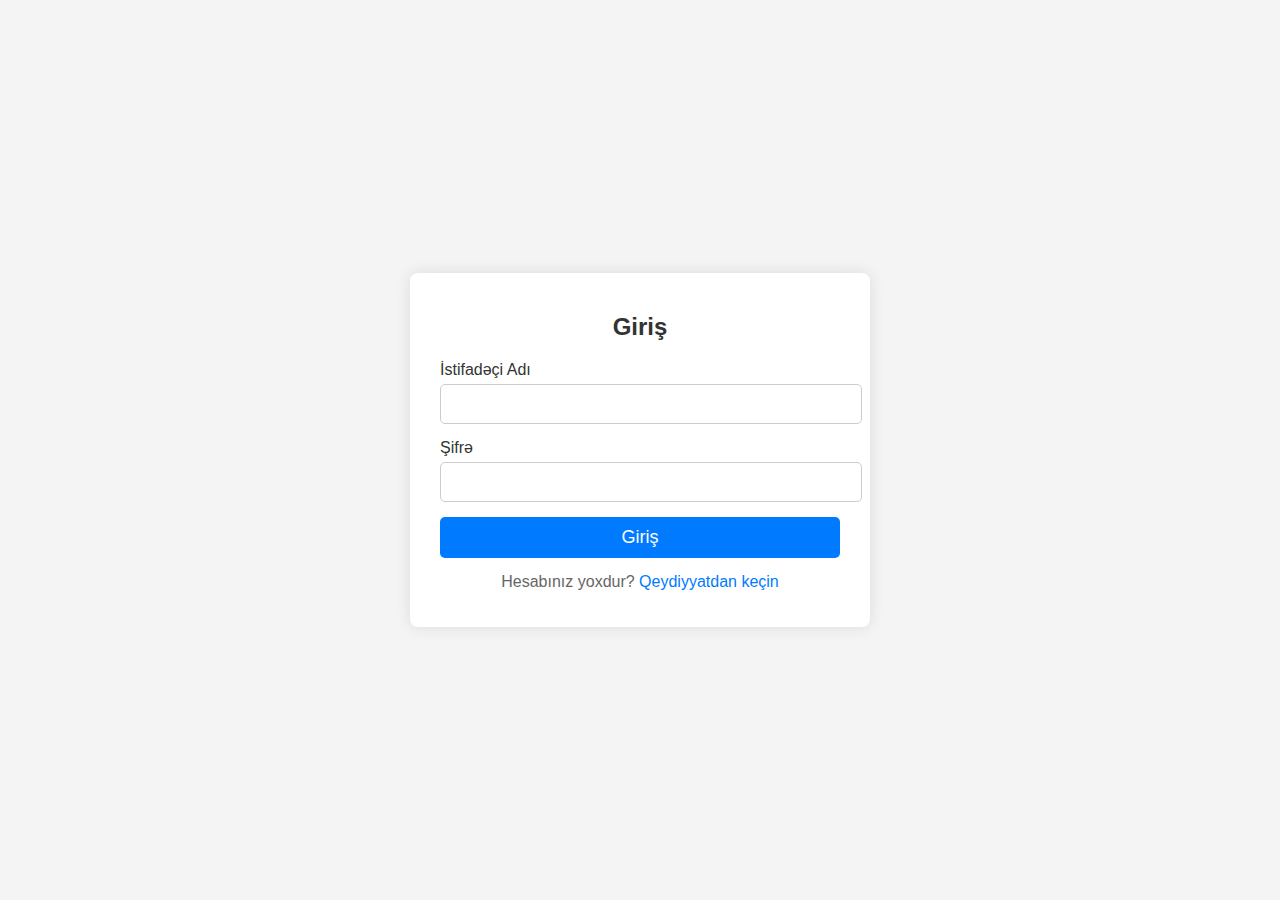
<file: login.html>
<!DOCTYPE html>
<html lang="az">
<head>
    <meta charset="UTF-8">
    <meta name="viewport" content="width=device-width, initial-scale=1.0">
    <title>Giriş Səhifəsi</title>
    <style>
        /* Ümumi üslublar */
body {
    font-family: Arial, sans-serif;
    background-color: #f4f4f4;
    margin: 0;
    display: flex;
    justify-content: center;
    align-items: center;
    height: 100vh;
}

/* Login container */
.login-container {
    background-color: #ffffff;
    padding: 20px 30px;
    border-radius: 8px;
    box-shadow: 0px 0px 15px rgba(0, 0, 0, 0.1);
    width: 100%;
    max-width: 400px;
}

/* Başlıq */
.login-container h2 {
    margin-bottom: 20px;
    font-size: 24px;
    text-align: center;
    color: #333333;
}

/* Input qrupları */
.input-group {
    margin-bottom: 15px;
}

/* Input qutuları */
.input-group label {
    display: block;
    margin-bottom: 5px;
    color: #333333;
}

.input-group input {
    width: 100%;
    padding: 10px;
    border: 1px solid #cccccc;
    border-radius: 5px;
    font-size: 16px;
}

/* Giriş düyməsi */
button[type="submit"] {
    width: 100%;
    padding: 10px;
    background-color: #007bff;
    color: white;
    border: none;
    border-radius: 5px;
    font-size: 18px;
    cursor: pointer;
    transition: background-color 0.3s ease;
}

button[type="submit"]:hover {
    background-color: #0056b3;
}

/* Qeydiyyat bağlantısı */
.login-container p {
    text-align: center;
    margin-top: 15px;
    color: #666666;
}

.login-container p a {
    color: #007bff;
    text-decoration: none;
}

.login-container p a:hover {
    text-decoration: underline;
}

    </style>
</head>
<body>
    
    <div class="login-container">
        <h2>Giriş</h2>
        <form action="/dashboard" method="post">
            <div class="input-group">
                <label for="username">İstifadəçi Adı</label>
                <input type="text" id="username" name="username" required>
            </div>
            <div class="input-group">
                <label for="password">Şifrə</label>
                <input type="password" id="password" name="password" required>
            </div>
            <button type="submit">Giriş</button>
            <p>Hesabınız yoxdur? <a href="qeydiyyat.html">Qeydiyyatdan keçin</a></p>
        </form>
    </div>
</body>
</html>
</file>
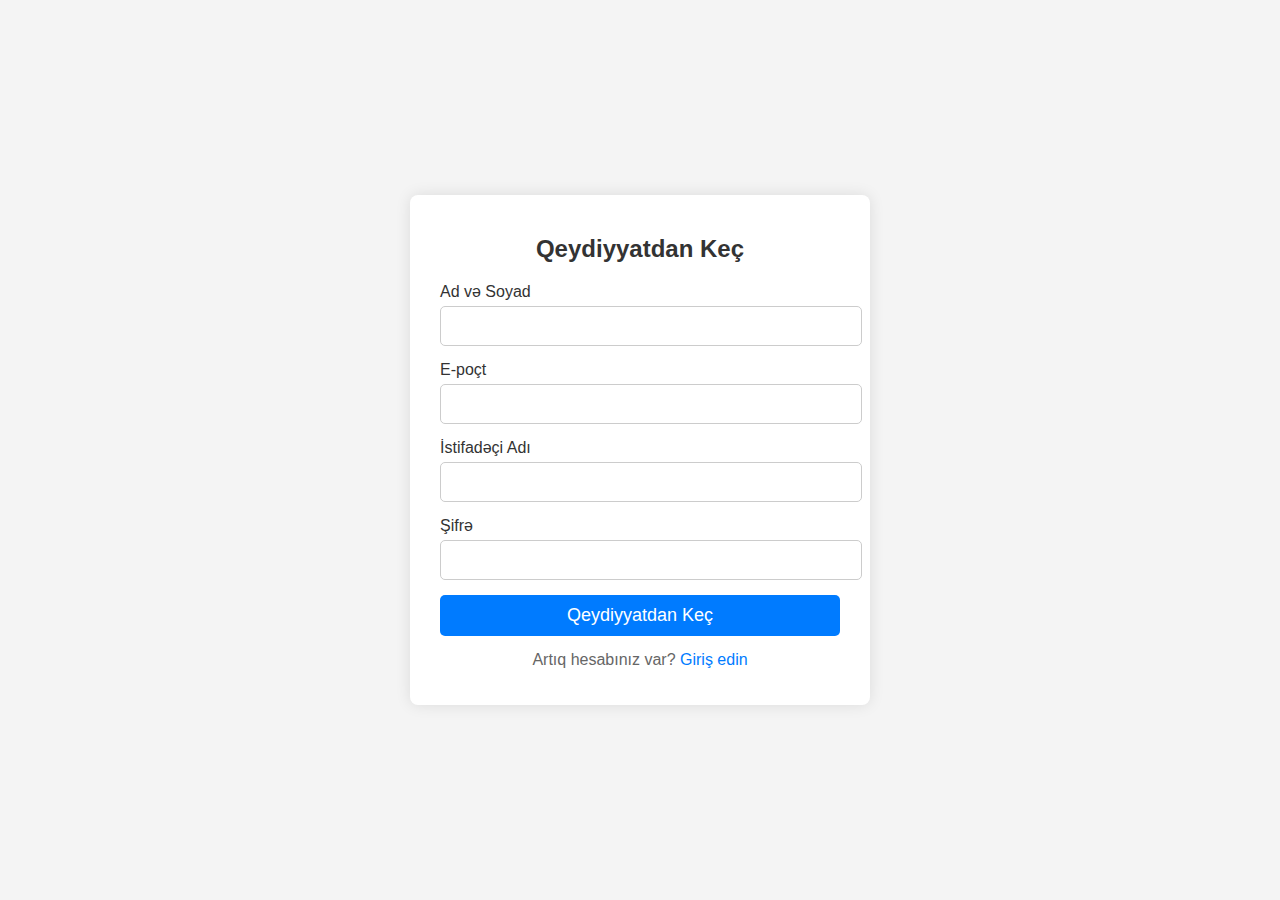
<file: qeydiyyat.html>
<!DOCTYPE html>
<html lang="az">
<head>
    <meta charset="UTF-8">
    <meta name="viewport" content="width=device-width, initial-scale=1.0">
    <title>Qeydiyyat Səhifəsi</title>
    <style>
        /* Ümumi üslublar */
body {
    font-family: Arial, sans-serif;
    background-color: #f4f4f4;
    margin: 0;
    display: flex;
    justify-content: center;
    align-items: center;
    height: 100vh;
}

/* Signup container */
.signup-container {
    background-color: #ffffff;
    padding: 20px 30px;
    border-radius: 8px;
    box-shadow: 0px 0px 15px rgba(0, 0, 0, 0.1);
    width: 100%;
    max-width: 400px;
}

/* Başlıq */
.signup-container h2 {
    margin-bottom: 20px;
    font-size: 24px;
    text-align: center;
    color: #333333;
}

/* Input qrupları */
.input-group {
    margin-bottom: 15px;
}

/* Input qutuları */
.input-group label {
    display: block;
    margin-bottom: 5px;
    color: #333333;
}

.input-group input {
    width: 100%;
    padding: 10px;
    border: 1px solid #cccccc;
    border-radius: 5px;
    font-size: 16px;
}

/* Qeydiyyat düyməsi */
button[type="submit"] {
    width: 100%;
    padding: 10px;
    background-color: #007bff;
    color: white;
    border: none;
    border-radius: 5px;
    font-size: 18px;
    cursor: pointer;
    transition: background-color 0.3s ease;
}

button[type="submit"]:hover {
    background-color: #0056b3;
}

/* Giriş bağlantısı */
.signup-container p {
    text-align: center;
    margin-top: 15px;
    color: #666666;
}

.signup-container p a {
    color: #007bff;
    text-decoration: none;
}

.signup-container p a:hover {
    text-decoration: underline;
}

    </style>
</head>
<body>
    <div class="signup-container">
        <h2>Qeydiyyatdan Keç</h2>
        <form action="/welcome" method="post">
            <div class="input-group">
                <label for="fullname">Ad və Soyad</label>
                <input type="text" id="fullname" name="fullname" required>
            </div>
            <div class="input-group">
                <label for="email">E-poçt</label>
                <input type="email" id="email" name="email" required>
            </div>
            <div class="input-group">
                <label for="username">İstifadəçi Adı</label>
                <input type="text" id="username" name="username" required>
            </div>
            <div class="input-group">
                <label for="password">Şifrə</label>
                <input type="password" id="password" name="password" required>
            </div>
            <button type="submit">Qeydiyyatdan Keç</button>
            <p>Artıq hesabınız var? <a href="index.html">Giriş edin</a></p>
        </form>
    </div>
</body>
</html>
</file>
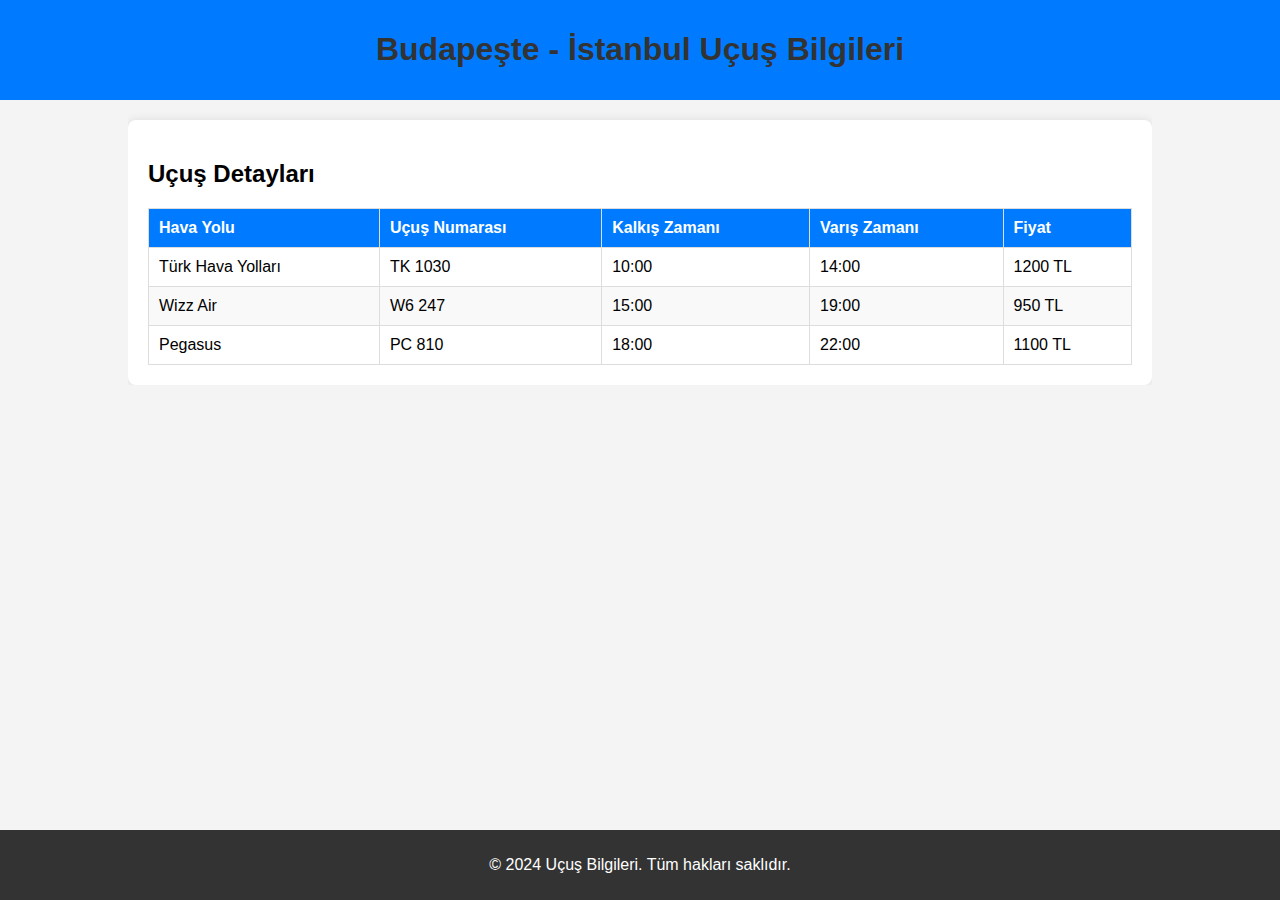
<file: ticket.html>
<!DOCTYPE html>
<html lang="tr">
<head>
    <meta charset="UTF-8">
    <meta name="viewport" content="width=device-width, initial-scale=1.0">
    <title>Budapeşte - İstanbul Uçuş Bilgileri</title>
    <style>
        body {
            font-family: Arial, sans-serif;
            background-color: #f4f4f4;
            margin: 0;
            padding: 0;
        }
        .container {
            width: 80%;
            margin: auto;
            overflow: hidden;
        }
        header {
            background: #007BFF;
            color: #fff;
            padding: 10px 0;
            text-align: center;
        }
        .flight-info {
            background: #fff;
            padding: 20px;
            margin-top: 20px;
            border-radius: 8px;
            box-shadow: 0 0 10px rgba(0, 0, 0, 0.1);
        }
        h1 {
            color: #333;
        }
        .flight-info table {
            width: 100%;
            border-collapse: collapse;
            margin-top: 20px;
        }
        .flight-info table th, .flight-info table td {
            border: 1px solid #ddd;
            padding: 10px;
            text-align: left;
        }
        .flight-info table th {
            background: #007BFF;
            color: #fff;
        }
        .flight-info table tr:nth-child(even) {
            background: #f9f9f9;
        }
        .flight-info table tr:hover {
            background: #f1f1f1;
        }
        footer {
            background: #333;
            color: #fff;
            text-align: center;
            padding: 10px 0;
            position: fixed;
            width: 100%;
            bottom: 0;
        }
    </style>
</head>
<body>
    <header>
        <h1>Budapeşte - İstanbul Uçuş Bilgileri</h1>
    </header>

    <div class="container">
        <div class="flight-info">
            <h2>Uçuş Detayları</h2>
            <table>
                <thead>
                    <tr>
                        <th>Hava Yolu</th>
                        <th>Uçuş Numarası</th>
                        <th>Kalkış Zamanı</th>
                        <th>Varış Zamanı</th>
                        <th>Fiyat</th>
                    </tr>
                </thead>
                <tbody>
                    <tr>
                        <td>Türk Hava Yolları</td>
                        <td>TK 1030</td>
                        <td>10:00</td>
                        <td>14:00</td>
                        <td>1200 TL</td>
                    </tr>
                    <tr>
                        <td>Wizz Air</td>
                        <td>W6 247</td>
                        <td>15:00</td>
                        <td>19:00</td>
                        <td>950 TL</td>
                    </tr>
                    <tr>
                        <td>Pegasus</td>
                        <td>PC 810</td>
                        <td>18:00</td>
                        <td>22:00</td>
                        <td>1100 TL</td>
                    </tr>
                </tbody>
            </table>
        </div>
    </div>

    <footer>
        <p>&copy; 2024 Uçuş Bilgileri. Tüm hakları saklıdır.</p>
    </footer>
</body>
</html>
</file>
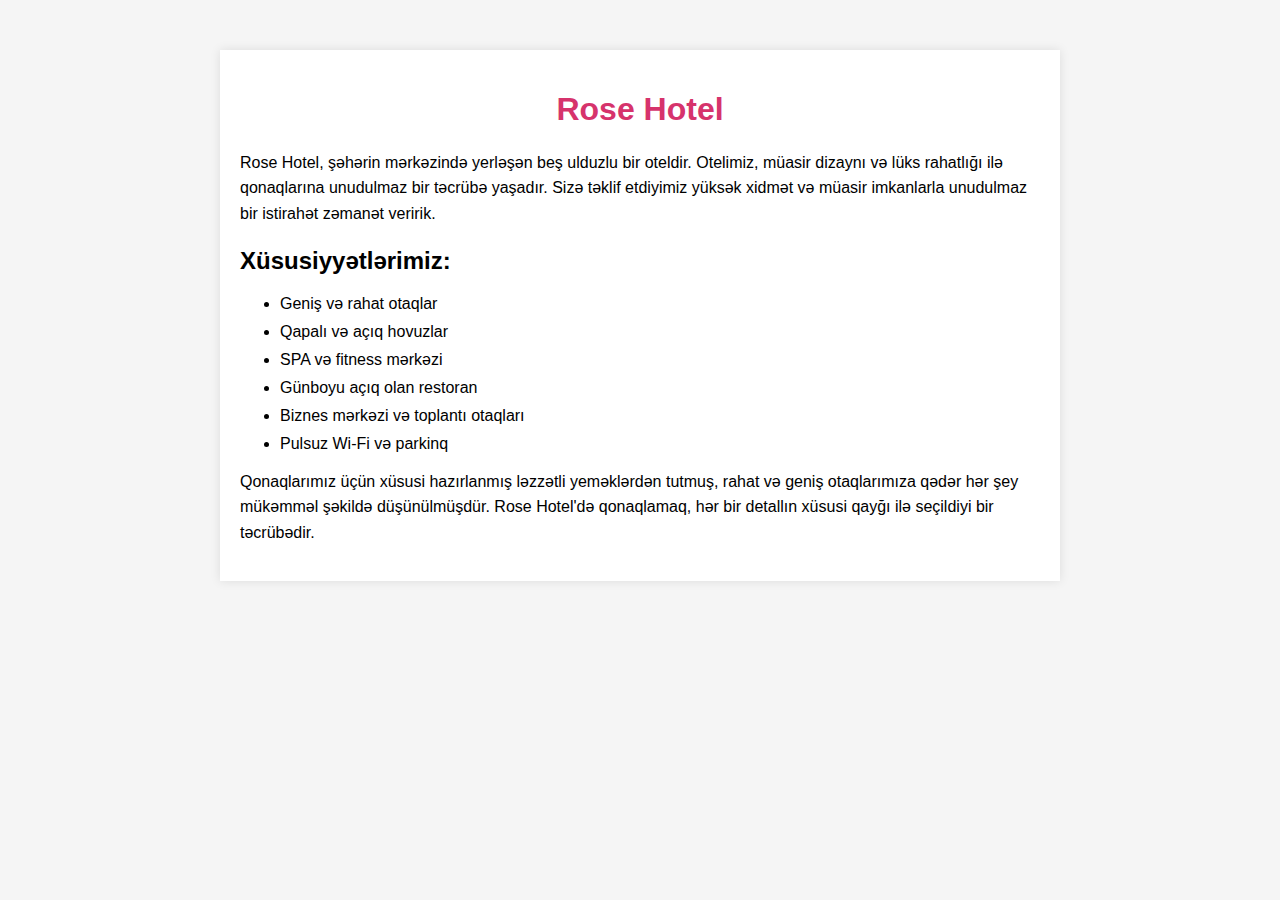
<file: turbir.html>
<!DOCTYPE html>
<html lang="az">
<head>
    <meta charset="UTF-8">
    <meta name="viewport" content="width=device-width, initial-scale=1.0">
    <title>Rose Hotel</title>
    <style>
        body {
            font-family: Arial, sans-serif;
            margin: 0;
            padding: 0;
            background-color: #f5f5f5;
        }
        .container {
            max-width: 800px;
            margin: 50px auto;
            padding: 20px;
            background-color: white;
            box-shadow: 0 0 10px rgba(0, 0, 0, 0.1);
        }
        h1 {
            color: #d6336c;
            text-align: center;
        }
        p {
            line-height: 1.6;
        }
        .features {
            margin-top: 20px;
        }
        .features li {
            margin-bottom: 10px;
        }
    </style>
</head>
<body>
    <div class="container">
        <h1>Rose Hotel</h1>
        <p>Rose Hotel, şəhərin mərkəzində yerləşən beş ulduzlu bir oteldir. Otelimiz, müasir dizaynı və lüks rahatlığı ilə qonaqlarına unudulmaz bir təcrübə yaşadır. Sizə təklif etdiyimiz yüksək xidmət və müasir imkanlarla unudulmaz bir istirahət zəmanət veririk.</p>
        
        <h2>Xüsusiyyətlərimiz:</h2>
        <ul class="features">
            <li>Geniş və rahat otaqlar</li>
            <li>Qapalı və açıq hovuzlar</li>
            <li>SPA və fitness mərkəzi</li>
            <li>Günboyu açıq olan restoran</li>
            <li>Biznes mərkəzi və toplantı otaqları</li>
            <li>Pulsuz Wi-Fi və parkinq</li>
        </ul>
        
        <p>Qonaqlarımız üçün xüsusi hazırlanmış ləzzətli yeməklərdən tutmuş, rahat və geniş otaqlarımıza qədər hər şey mükəmməl şəkildə düşünülmüşdür. Rose Hotel'də qonaqlamaq, hər bir detallın xüsusi qayğı ilə seçildiyi bir təcrübədir.</p>
    </div>
</body>
</html>
</file>
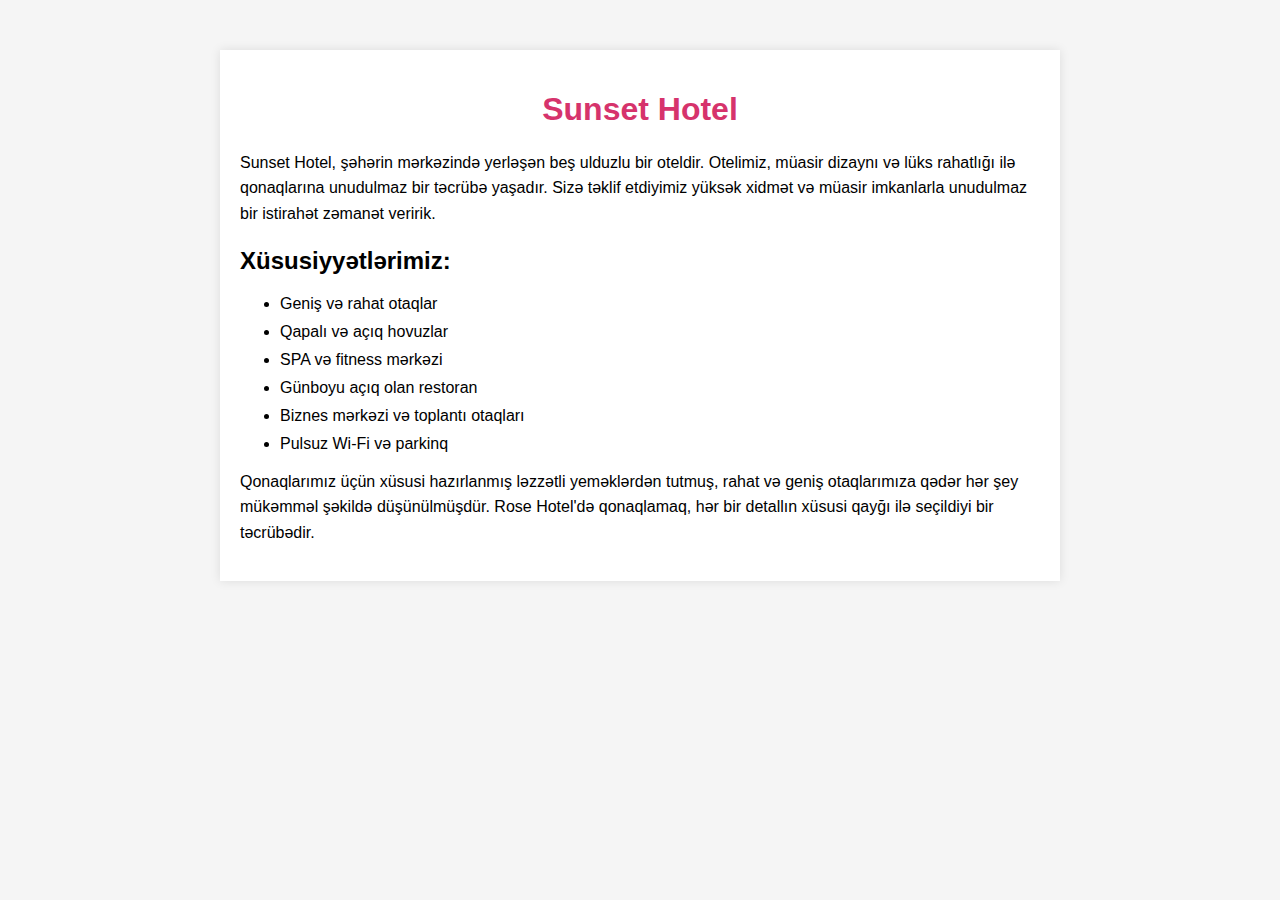
<file: turiki.html>
<!DOCTYPE html>
<html lang="az">
<head>
    <meta charset="UTF-8">
    <meta name="viewport" content="width=device-width, initial-scale=1.0">
    <title>Sunset Hotel</title>
    <style>
        body {
            font-family: Arial, sans-serif;
            margin: 0;
            padding: 0;
            background-color: #f5f5f5;
        }
        .container {
            max-width: 800px;
            margin: 50px auto;
            padding: 20px;
            background-color: white;
            box-shadow: 0 0 10px rgba(0, 0, 0, 0.1);
        }
        h1 {
            color: #d6336c;
            text-align: center;
        }
        p {
            line-height: 1.6;
        }
        .features {
            margin-top: 20px;
        }
        .features li {
            margin-bottom: 10px;
        }
    </style>
</head>
<body>
    <div class="container">
        <h1>Sunset Hotel</h1>
        <p>Sunset Hotel, şəhərin mərkəzində yerləşən beş ulduzlu bir oteldir. Otelimiz, müasir dizaynı və lüks rahatlığı ilə qonaqlarına unudulmaz bir təcrübə yaşadır. Sizə təklif etdiyimiz yüksək xidmət və müasir imkanlarla unudulmaz bir istirahət zəmanət veririk.</p>
        
        <h2>Xüsusiyyətlərimiz:</h2>
        <ul class="features">
            <li>Geniş və rahat otaqlar</li>
            <li>Qapalı və açıq hovuzlar</li>
            <li>SPA və fitness mərkəzi</li>
            <li>Günboyu açıq olan restoran</li>
            <li>Biznes mərkəzi və toplantı otaqları</li>
            <li>Pulsuz Wi-Fi və parkinq</li>
        </ul>
        
        <p>Qonaqlarımız üçün xüsusi hazırlanmış ləzzətli yeməklərdən tutmuş, rahat və geniş otaqlarımıza qədər hər şey mükəmməl şəkildə düşünülmüşdür. Rose Hotel'də qonaqlamaq, hər bir detallın xüsusi qayğı ilə seçildiyi bir təcrübədir.</p>
    </div>
</body>
</html>
</file>
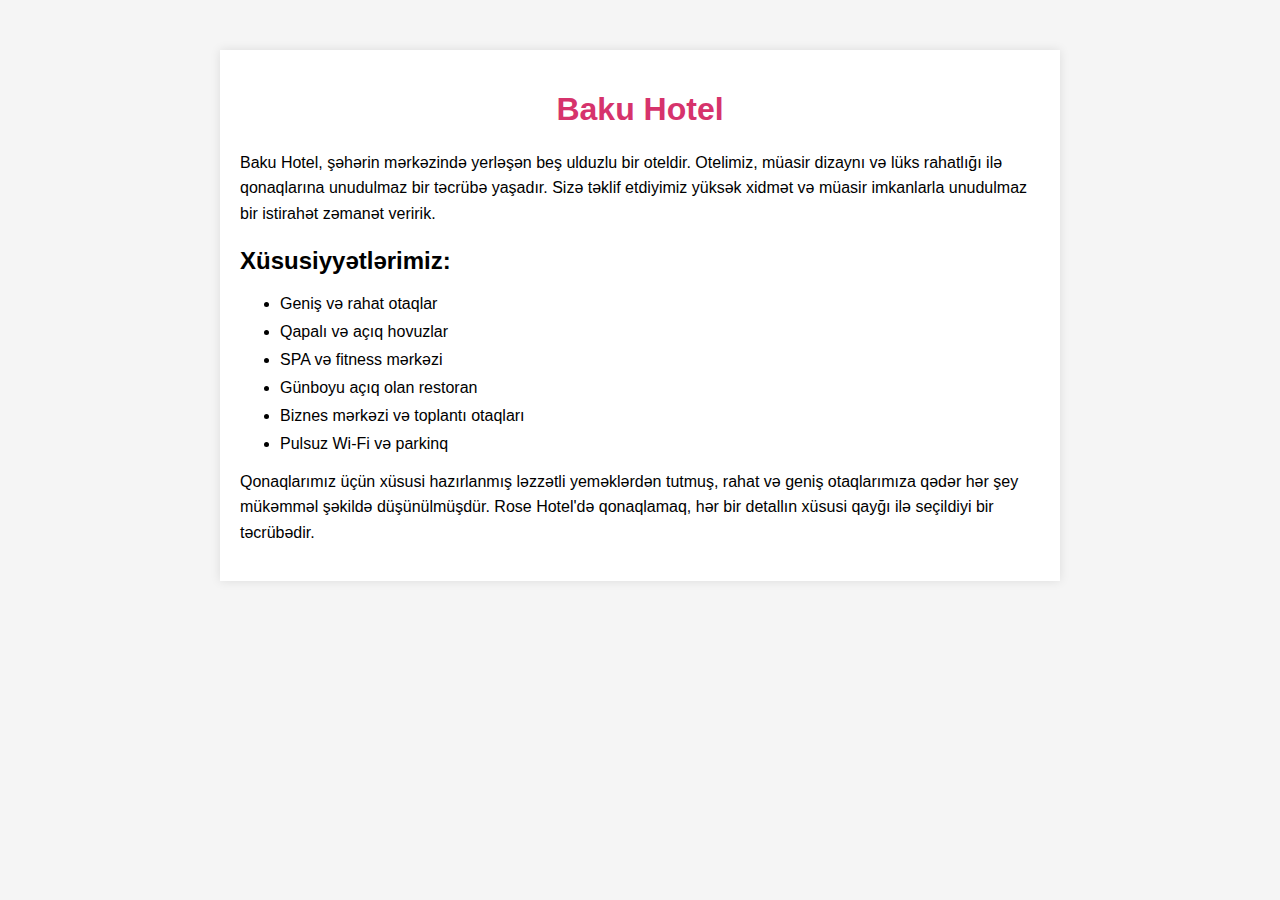
<file: turuc.html>
<!DOCTYPE html>
<html lang="az">
<head>
    <meta charset="UTF-8">
    <meta name="viewport" content="width=device-width, initial-scale=1.0">
    <title>Baku Hotel</title>
    <style>
        body {
            font-family: Arial, sans-serif;
            margin: 0;
            padding: 0;
            background-color: #f5f5f5;
        }
        .container {
            max-width: 800px;
            margin: 50px auto;
            padding: 20px;
            background-color: white;
            box-shadow: 0 0 10px rgba(0, 0, 0, 0.1);
        }
        h1 {
            color: #d6336c;
            text-align: center;
        }
        p {
            line-height: 1.6;
        }
        .features {
            margin-top: 20px;
        }
        .features li {
            margin-bottom: 10px;
        }
    </style>
</head>
<body>
    <div class="container">
        <h1>Baku Hotel</h1>
        <p>Baku Hotel, şəhərin mərkəzində yerləşən beş ulduzlu bir oteldir. Otelimiz, müasir dizaynı və lüks rahatlığı ilə qonaqlarına unudulmaz bir təcrübə yaşadır. Sizə təklif etdiyimiz yüksək xidmət və müasir imkanlarla unudulmaz bir istirahət zəmanət veririk.</p>
        
        <h2>Xüsusiyyətlərimiz:</h2>
        <ul class="features">
            <li>Geniş və rahat otaqlar</li>
            <li>Qapalı və açıq hovuzlar</li>
            <li>SPA və fitness mərkəzi</li>
            <li>Günboyu açıq olan restoran</li>
            <li>Biznes mərkəzi və toplantı otaqları</li>
            <li>Pulsuz Wi-Fi və parkinq</li>
        </ul>
        
        <p>Qonaqlarımız üçün xüsusi hazırlanmış ləzzətli yeməklərdən tutmuş, rahat və geniş otaqlarımıza qədər hər şey mükəmməl şəkildə düşünülmüşdür. Rose Hotel'də qonaqlamaq, hər bir detallın xüsusi qayğı ilə seçildiyi bir təcrübədir.</p>
    </div>
</body>
</html>
</file>
<file: style.css>
header {
    width: 100%;
    height: auto;
    position: relative;
    display: flex;
    flex-direction: column;
    justify-content: space-between;
    background-image: url(./photo/maldivler-hakkinda-bilgiler.jpg);
   background-size: cover;
   
}


header::before {
    content: "";
    position: absolute;
    top: 0;
    left: 0;
    width: 100%;
    height: 100%;
    background-color: rgba(0, 0, 0, 0.5); /* Yarı şəffaf bir qara qat */
    z-index: 1;
}

header * {
    position: relative;
    z-index: 2;
}

.mainnavbar{
    top: 0;
}
.altnavbar{
    top: 70px;
}

.mainnavbar,
.altnavbar {
    position: fixed;
  
    left: 0;
    width: 100%;
    height: 70px; 
    background: rgb(48, 89, 165); 
    display: flex;
    justify-content: space-between;
    align-items: center;
    z-index: 10; 
}

.navbar {
    width: 100%;
    height: 70px;
    display: flex;
    justify-content: space-between;
    align-items: center;
}

.left-navbar h1 {
    color: white;
}

.left-navbar,
.center-navbar,
.right-navbar {
    display: flex;
    justify-content: space-evenly;
    align-items: center;
}

.left-navbar,
.right-navbar {
    width: 20%;
}

.center-navbar {
    width: 60%;
    display: flex;
    justify-content: center;
    align-items: center;
}

.center-navbar ul {
    list-style: none;
    width: 100%;
    display: flex;
    justify-content: space-evenly;
    align-items: center;
}

.center-navbar a,
.altnavbar a {
    text-decoration: none;
    color: white;
    font-size: 16px;
}

.pp img {
    width: 35px;
    height: 35px;
    border-radius: 50px;
}

.login a {
    text-decoration: none;
    color: white;
    cursor: pointer;
    font-size: 18px;
}

.navbarmenuicon {
    color: white;
    display: none;
    font-size: 22px;
}

.altnavbar {
    width: 100%;
    height: auto;
    display: flex;
    justify-content: center;
    align-items: center;
    flex-direction: column;
    background-color: rgb(89, 65, 65);
    display: none;
}

.altnavbar ul {
    list-style: none;
    width: 100%;
    display: flex;
    flex-direction: column;
    justify-content: center;
    gap: 10px;
    align-items: center;
}

.altnavbar ul li {
    width: 100%;
    display: flex;
    justify-content: center;
    align-items: center;
    transition: background-color 0.3s ease;
}

.altnavbar ul li:hover {
    background-color: rgba(255, 255, 255, 0.2);
    cursor: pointer;
}

.travelhub {
    width: 100%;
    height: auto;
    display: flex;
    justify-content: center;
    align-items: center;
    position: relative;
    margin-top: 150px; /* Navbar-ın hündürlüyü qədər boşluq əlavə edin */
}

.travelhub h1,
.travelhub h2,
.travelhub h3 {
    color: white;
}

.centertravel {
    width: 69%;
}

.centertravel h2 {
    font-size: 30px;
}

.centertravel h1 {
    font-size: 50px;
    text-align: center;
}

.centertravel h3 {
    font-size: 25px;
    text-align: end;
    margin-top: 60px;
}

.right-travel {
    width: 150px;
    height: 150px;
    position: absolute;
    z-index: 2;
    right: 0;
}
.swiper {
    width: 150px;
    height: 100%;
  }

  .swiper-slide {
    text-align: center;
    font-size: 18px;
    background: #fff;
    display: flex;
    justify-content: center;
    align-items: center;
  }

  .swiper-slide img {
    display: block;
    width: 100%;
    height: 100%;
    object-fit: cover;
  }

  .search {
    width: 100%;
    height: auto;
    margin-top: 50px;
    display: flex;
    flex-direction: column;
    justify-content: center;
    align-items: center; /* Ortaya hizalamaq üçün */
}

.search-menu ul {
    display: flex;
    gap: 25px;
}

.search-menu li {
    list-style: none;
}

.search-menu a {
    text-decoration: none;
    color: white;
    position: relative; /* Alt xətti düzgün yerləşdirmək üçün */
    padding-bottom: 5px; /* Xətt ilə mətn arasında məsafə */
}

.search-menu a::after {
    content: "";
    position: absolute;
    left: 0;
    bottom: 0;
    width: 100%;
    height: 2px; /* Xəttin qalınlığı */
    background-color: white; /* Xəttin rəngi */
    transform: scaleX(0); /* Başlanğıcda xəttin görünməməsi */
    transform-origin: bottom right; /* Xəttin sol tərəfdən sağa doğru böyüməsi */
    transition: transform 0.3s ease; /* Xəttin görünmə animasiyası */
}

.search-menu a:hover::after,
.search-menu a:focus::after,
.search-menu a:active::after {
    transform: scaleX(1); /* Xəttin tam görünməsi */
}



.ticket-search {
    width: 80%;
    width: 90%;
    margin: 50px auto;
    padding: 20px;
    background: #fff;
    border-radius: 8px;
    box-shadow: 0 0 10px rgba(0, 0, 0, 0.1);
}

.ticket-search h1 {
    margin-bottom: 20px;
    text-align: center;
    color: #333;
}

.search-form {
    display: flex;
    flex-wrap: wrap;
    gap: 15px;
}

.search-form .form-group {
    flex: 1;
    min-width: 200px;
}
.fortourrespo{
    display: flex;
    gap: 15px;
}

.search-form label {
    display: block;
    margin-bottom: 5px;
    font-weight: bold;
}

.search-form select, .search-form input {
    width: 100%;
    padding: 10px;
    border: 1px solid #ddd;
    border-radius: 4px;
    box-sizing: border-box;
}

.search-form button {
    width: 100%;
    padding: 15px;
    border: none;
    border-radius: 4px;
    background-color: #007bff;
    color: #fff;
    font-size: 16px;
    cursor: pointer;
    transition: background-color 0.3s;
}

.search-form button:hover {
    background-color: #0056b3;
}

#price-result {
    margin-top: 20px;
    font-weight: bold;
    color: #333;
}



/* popular categories */



.popular-categories {
    width: 100%;
    margin: 0 auto;
    background-color: white;
    display: flex;
    flex-direction: column;
    justify-content: center;
    align-items: center;
}

.decorative-title {
    display: inline-block;
    position: relative;
    font-size: 2rem;
    padding: 0.5rem;
    font-weight: bolder;
}

.decorative-title::before, .decorative-title::after {
    content: '“'; /* Unicode character for left double quotation mark */
    font-size: 2.5rem;
    color: #000;
    position: absolute;
    top: -0.5rem; /* Adjust as needed */
}

.decorative-title::after {
    content: '”'; /* Unicode character for right double quotation mark */
    right: -1.5rem; /* Adjust as needed */
    top: 1rem; /* Adjust as needed */
}

.decorative-title::before {
    left: -1.5rem; /* Adjust as needed */
    top: 1rem; /* Adjust as needed */
}

.popular-alt {
    width: 80%;
}

.popular-categories h1 {
    display: flex;
    justify-content: center;
    align-items: center;
    margin-bottom: 50px;
}


.category-nav {
    display: flex;
    justify-content: space-around;
    margin-bottom: 10px;
}

.category {
    cursor: pointer;
    padding: 10px;
    border-bottom: 2px solid transparent;
}

.category-active {
    border-bottom: 2px solid blue;
}

.slider {
    position: relative;
    overflow: hidden;
}

.slider-wrapper {
    display: flex;
    transition: transform 0.5s ease-in-out;
}

.slide {
    min-width: 100%;
    box-sizing: border-box;
    padding: 20px;
    background: #f4f4f4;
}

.slide-content {
    display: flex;
    justify-content: space-between;
    flex-wrap: wrap; /* Wrap items on smaller screens */
}

.tour {
    width: 24%;
    padding: 10px;
    text-align: center;
    box-sizing: border-box;
    margin-bottom: 10px; /* Space between tours */
}

.tour img {
    width: 100%;
    height: 150px;
    border-radius: 10px;
}

/* Navigation Buttons */
.prev, .next {
    position: absolute;
    top: 50%;
    transform: translateY(-50%);
    background: #000;
    color: #fff;
    border: none;
    padding: 10px;
    cursor: pointer;
}

.prev {
    left: 10px;
}

.next {
    right: 10px;
}

.favorite-icon {
    font-size: 24px;
    cursor: pointer;
    color: black; /* Başlangıç rengi */
    transition: color 0.3s;
}

.favorite-icon.favorited {
    color: red; /* Tıklanmış rengi */
}


/* gizli pencere */
body {
    font-family: Arial, sans-serif;
    margin: 0;
    padding: 0;
  }
  
  .container {
    width: 80%;
    margin: 0 auto;
  }
  
  .slide-container {
    position: relative;
    width: 100%;
    overflow: hidden;
  }
  
  .slide-content {
    display: flex;
    flex-wrap: nowrap;
  }
  
  .tour {
    flex: 1;
    text-align: center;
    margin: 10px;
    cursor: pointer;
  }
  
  .tour img {
    width: 100%;
    height: auto;
  }
  
  .favorite-icon {
    font-size: 24px;
    color: red;
  }
  
  .info {
    display: none;
    position: absolute;
    top: 0;
    left: 0;
    width: 100%;
    height: 100%;
    background: rgba(0, 0, 0, 0.9);
    color: #fff;
    padding: 20px;
    box-sizing: border-box;
  }
  
  .close-btn {
    background: red;
    color: #fff;
    border: none;
    padding: 10px;
    cursor: pointer;
    margin-top: 20px;
  }
  
  .slide-buttons {
    text-align: center;
    margin-top: 20px;
  }
  
  .slide-buttons button {
    background: #007BFF;
    color: #fff;
    border: none;
    padding: 10px;
    margin: 0 5px;
    cursor: pointer;
  }
  
  .slide-buttons button:hover {
    background: #0056b3;
  }
  
  
/* gizli pencere */
/* ikinci slayder */
.swiper {
    width: 100%;
    height: auto;
    margin-top: 50px;
    display: flex;
  }

  .swiper-slide {
    text-align: center;
    width: 100%;
    height: 300px;
    font-size: 18px;
    display: flex !important;
    justify-content: center;
    align-items: center;
  }
  .swipalt{
    width: 100%;
    height: 300px;
    height: auto;
    display: flex;
    gap: 20px;
  }

  .swiper-slide img {
    display: block;
    width: 50%;
    height: 250px;
    object-fit: cover;
  }

  .swipspan{
    text-align: start;
    display: block;
  }
  .swipspan .fa-solid{
   color: blue; 
  }
  .fa-regular{
    color: white;
   
  }
  .swiper-slide a{
    width: 33%;
    height: 300px;
    height: auto;
    display: flex;
    gap: 20px;
    text-decoration: none;
    color: black;
  }

  /* ikinci slayder finish */
/* swip contr start */
.contr {
    margin-top: 150px;
    width: 100%;
    background-color: rgb(229,233,242);
    height: auto;
    flex-wrap: wrap;
    padding-top: 30px;
}
.contr a{
    text-decoration: none;
    color: black;
}

.contrs{
    display: flex;
    gap: 2%;
    padding: 3%;
}
.contr1{
    display: flex;
    background-color: white;
    padding: 10px;
    border-radius: 10px;
    gap: 5px;

}
.contr1 img{
    width: 100px;
    height: 50px;
    border-radius: 10px;
}

.contr h2{
    text-align: start;
    position: relative;
    padding-left: 30px;
}
.contr h2::after {
    content: "";
    display: block;
    width: 20%; 
    height: 6px; 
    background-color:rgb(43,72,254); 
}

.popular-ticket{
    width: 100%;
    height: 300px;
    background-color: red;
}
.popular-ticket h1 {

    text-align: center;
    position: relative;
    /* display: inline-block; */
}

.popular-ticket h1::after {
    content: "";
    display: block;
    width: 20%; 
    height: 6px; 
    background-color:rgb(43,72,254); 
    margin: 10px auto 0; 
}

.forest {
    position: relative;
    margin-top: 150px;
    width: 100%;
    height: 400px;
    overflow: hidden;
}

.forest::before {
    content: '';
    position: absolute;
    top: 0;
    left: 0;
    width: 100%;
    height: 100%;
    background-image: url('./photo/ticket/Pura-Ulun-bank-Hindu-Bali-Indonesia-Lake.webp');
    opacity: 0.8; 
    z-index: -1;
}

.content {
    position: relative; 
    display: flex;
    flex-direction: column;
    align-items: center;
    justify-content: center;
    text-align: center;
    color: white;
    padding: 20px;
}
.content p{
    width: 50%;
}
.content form{
    display: flex;
    justify-content: center;
    align-items: center;
    margin-top: 50px;
}
.content input{
    width: 300px;
    height: 50px;
    border: none;
    outline: none;
    padding-left: 20px;
}
.content button{
    width: 150px;
    height: 52px;
    border: none;
    outline: none;
    background-color: red;
    color: white;
    font-weight: bolder;
}
/* footer */
/* Genel stil ayarları */

/* Footer stil ayarları */
footer {
    background-color: #333;
    color: #fff;
    padding: 20px 0;
    margin-top: 50px;
}

.container {
    width: 90%;
    margin: auto;
    display: flex;
    flex-direction: column;
    align-items: center;
}

.footer-sections {
    display: flex;
    flex-wrap: wrap;
    justify-content: space-between;
}

.footer-section {
    flex: 1;
    min-width: 200px;
    margin: 10px;
}

.footer-section h3 {
    color: #007BFF;
    padding-bottom: 10px;
    margin-bottom: 10px;
    font-size: 1.2em;
}

.footer-section p {
    margin: 5px 0;
}

.footer-section a {
    color: #fff;
    text-decoration: none;
    display: flex;
    gap: 5px;
    justify-content: start;
    align-items: center;
}

.footer-section a:hover {
    text-decoration: underline;
}

.footer-section ul {
    list-style: none;
    padding: 0;
}

.footer-section ul li {
    margin: 5px 0;
}
.footer-section li{
    margin-left: 5px;
}

.footer-section .social ul {
    display: flex;
    gap: 10px;
}

.footer-section .social img {
    width: 24px;
    height: 24px;
}

.footer-bottom {
    text-align: center;
    margin-top: 20px;
}

@media (max-width: 768px) {
    .footer-sections {
        flex-direction: column;
        align-items: center;
    }
}

/* Responsive Styles */


@media (max-width: 480px) {
    .decorative-title {
        font-size: 1.5rem;
    }

    .category-nav {
        font-size: 0.9rem;
    }

    .tour img {
        height: 120px; /* Adjust image size for smaller screens */
    }
    .swiper-slide img {
        display: none;
    
      }
      .content p{
        width: 90%;
    }
 
    .content input{
        width: 150px;
    }
    .content button{
        width: 100px;
    }
    .content h1{
        font-size: 30px;
    }
    .content form{
        margin-top: 10px;
    }
}



/* responsive */
@media (max-width: 768px) {
    .navbarmenuicon {
        display: block;
    }
    .center-navbar{
        display: none;
    }
    .altnavbar.active {
        display: block;
    }
    .pp{
        display: none;
    }
    .right-travel{
        display: none;
    }
    .category-nav {
        flex-direction: column;
    }

    .category {
        margin-bottom: 10px;
        text-align: center;
    }

    .slide-content {
        flex-direction: column;
        align-items: center;
    }

    .tour {
        width: 80%; /* Adjust width for smaller screens */
        margin: 10px 0; /* Vertical margin for better spacing */
    }

    .prev, .next {
        display: none; /* Hide navigation buttons on mobile */
    }
    .fortourrespo{
        display: flex;
        flex-direction: column;
    }

}

@media (max-width: 1000px) {
    .swiper-slide {
        display: flex !important;
        flex-direction: column;
        gap: 30px;
 
      }
      .swiper-slide a{
        width: 80%;
        height: 300px;
        height: auto;
        display: flex;
        gap: 20px;
        background: #1b798a;
      }

}

@media (max-width: 1395px) {
    .contrs{
  flex-wrap: wrap;
    }
}
</file>
